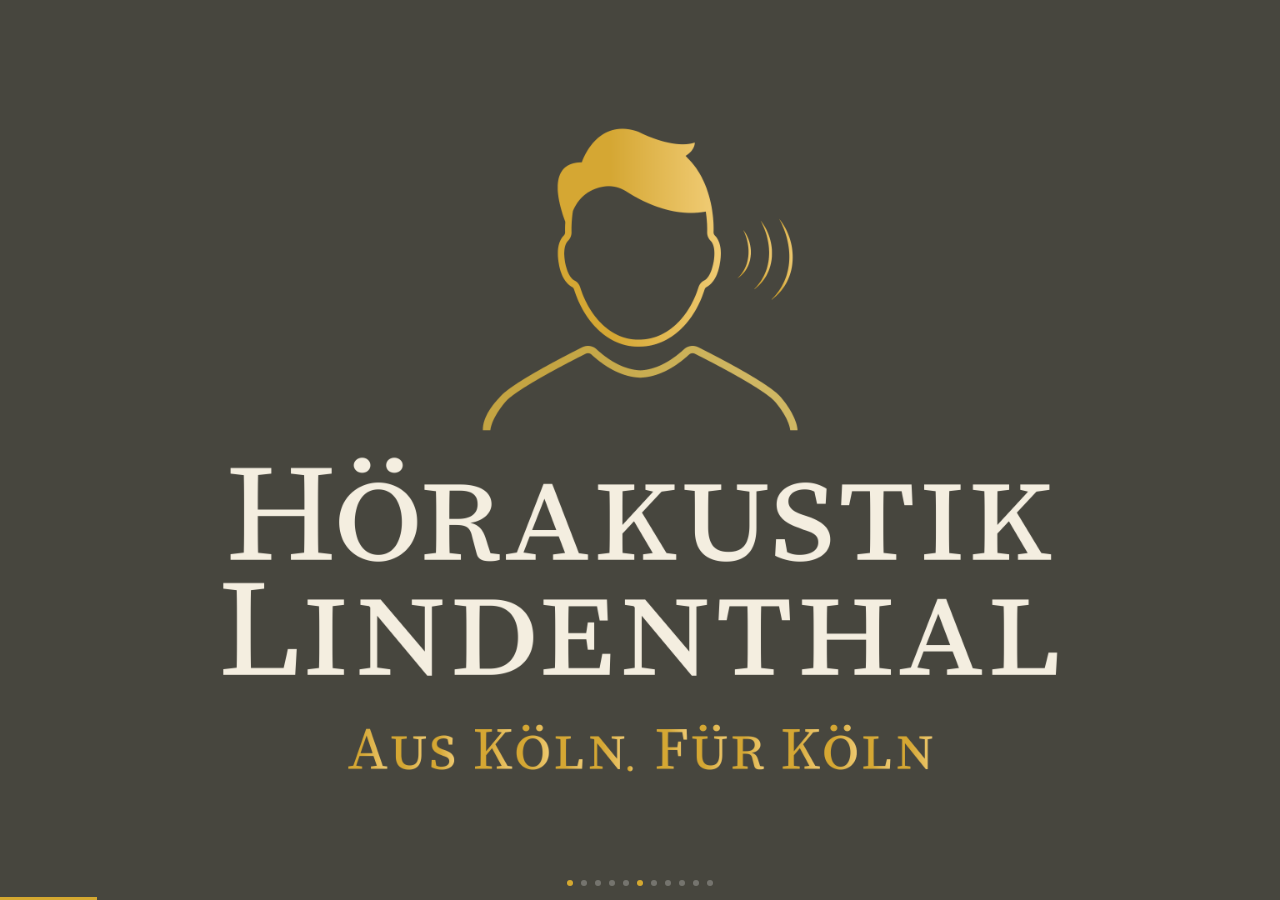
<file: index.html>
<!DOCTYPE html>
<html lang="de"><head>
  <meta charset="UTF-8">
  <meta name="viewport" content="width=device-width, initial-scale=1.0">
  <title>Hörakustik Lindenthal – Schaufenster</title>
  <link href="https://fonts.googleapis.com/css2?family=Cormorant+Garamond:ital,wght@0,300;0,400;0,500;0,600;0,700;1,300;1,400;1,500;1,600&amp;display=swap" rel="stylesheet">
  <style>
    :root {
      --bg:        #3f4335;
      --bg-dark:   #31342a;
      --gold:      #D4A830;
      --gold-2:    #F0CE7A;
      --gold-grad: linear-gradient(135deg, #D4A830 0%, #F0CE7A 55%, #D4A830 100%);
      --cream:     #F0EBE0;
      --text:      #E8E2D6;
      --muted:     #C0B9AE;
    }

    * { margin: 0; padding: 0; box-sizing: border-box; }

    html, body {
      width: 100vw; height: 100vh;
      overflow: hidden;
      background: var(--bg-dark);
      font-family: 'Cormorant Garamond', 'Palatino Linotype', Georgia, serif;
      cursor: none;
    }
    body.editor-open { cursor: default; }

    /* ── SLIDESHOW ── */
    .slideshow { position: relative; width: 100vw; height: 100vh; }

    .slide {
      position: absolute; inset: 0;
      display: flex; flex-direction: column;
      opacity: 0;
      transition: opacity 1.4s ease-in-out;
      pointer-events: none;
    }
    .slide.active { opacity: 1; pointer-events: auto; }

    /* ── PROGRESS ── */
    .progress-bar {
      position: fixed; bottom: 0; left: 0;
      height: 3px; background: var(--gold);
      z-index: 100;
    }
    .dots {
      position: fixed; bottom: 14px; left: 50%;
      transform: translateX(-50%);
      display: flex; gap: 8px; z-index: 100;
    }
    .dot { width: 6px; height: 6px; border-radius: 50%; background: rgba(255,255,255,0.25); transition: background 0.4s; }
    .dot.active { background: var(--gold); }

    /* ════════════════════════════════
       CHROME — Header & Footer
       (auf allen Slides außer S1)
    ════════════════════════════════ */
    .slide-chrome {
      position: absolute; inset: 0;
      display: flex; flex-direction: column;
      pointer-events: none;
    }

    .chrome-top {
      display: flex; align-items: center; justify-content: space-between;
      padding: 28px 56px 0;
      border-bottom: none;
    }

    .chrome-top-logo {
      display: flex; align-items: center;
    }

    .chrome-top-logo img {
      height: 126px; width: auto;
      border-radius: 14px;
    }

    .chrome-top-line {
      flex: 1;
      height: 1px;
      background: linear-gradient(90deg, rgba(212,168,48,0) 0%, rgba(212,168,48,0.4) 40%, rgba(212,168,48,0.4) 60%, rgba(212,168,48,0) 100%);
      margin: 0 40px;
    }

    .chrome-top-tag {
      font-size: 0.85vw;
      font-style: italic;
      color: var(--gold);
      opacity: 0.8;
      letter-spacing: 0.04em;
    }

    .chrome-spacer { flex: 1; }

    .chrome-bottom {
      padding: 0 56px 22px;
      display: flex; align-items: center; justify-content: center;
      gap: 0;
    }

    .chrome-bottom-line {
      height: 1px;
      background: linear-gradient(90deg, rgba(212,168,48,0) 0%, rgba(212,168,48,0.35) 30%, rgba(212,168,48,0.35) 70%, rgba(212,168,48,0) 100%);
      width: 100%;
      margin-bottom: 10px;
    }

    .chrome-footer {
      display: flex; flex-direction: column; align-items: center; gap: 6px;
      padding: 0 56px 22px;
    }

    .chrome-footer-text {
      font-size: 0.9vw;
      color: var(--muted);
      letter-spacing: 0.12em;
      font-style: italic;
    }

    /* ════════════════════════════════
       SLIDE 1 — LOGO FULLSCREEN
    ════════════════════════════════ */
    #s1 {
      background: var(--bg);
      align-items: center; justify-content: center;
    }

    #s1 img.logo-full {
      width: 100%; height: 100%;
      object-fit: cover;
    }

    /* ════════════════════════════════
       SLIDE CONTENT BASE
    ════════════════════════════════ */
    .slide-body {
      flex: 1;
      display: flex; flex-direction: column;
      align-items: center; justify-content: center;
      padding: 0 10vw;
      text-align: center;
      position: relative;
    }

    .slide-body.left {
      align-items: flex-start;
      text-align: left;
      padding: 0 8vw 0 8vw;
    }

    .slide-number {
      font-size: 8vw;
      font-weight: 300;
      font-style: italic;
      color: rgba(212,168,48,0.08);
      position: absolute;
      right: 7vw;
      top: 50%;
      transform: translateY(-60%);
      line-height: 1;
      pointer-events: none;
      user-select: none;
    }

    .gold-rule {
      width: 56px; height: 2px;
      background: var(--gold-grad);
      margin: 0 auto 32px;
    }

    .gold-rule.left { margin: 0 0 32px; }

    .slide-label {
      font-size: 1.2vw;
      letter-spacing: 0.22em;
      text-transform: uppercase;
      color: var(--gold-2);
      margin-bottom: 20px;
      font-weight: 500;
    }

    .slide-headline {
      font-size: 3.8vw;
      font-weight: 600;
      color: var(--cream);
      line-height: 1.18;
      margin-bottom: 32px;
      max-width: 72vw;
    }

    .slide-headline em {
      font-style: italic;
      color: var(--gold-2);
    }

    .slide-body.left .slide-headline { max-width: 60vw; }

    .slide-text {
      font-size: 1.75vw;
      color: var(--text);
      font-weight: 300;
      line-height: 1.8;
      max-width: 68vw;
    }

    .slide-body.left .slide-text { max-width: 58vw; }

    /* ════════════════════════════════
       SLIDE 4 — PAIN POINTS (Liste)
    ════════════════════════════════ */
    .pain-list {
      display: flex; flex-direction: column; gap: 22px;
      margin-top: 4px;
      max-width: 64vw;
    }

    .pain-item {
      display: flex; align-items: flex-start; gap: 20px;
    }

    .pain-icon {
      flex-shrink: 0;
      width: 3px; height: 2.2vw;
      background: var(--gold-grad);
      margin-top: 4px;
      border-radius: 2px;
    }

    .pain-text {
      font-size: 1.65vw;
      color: var(--text);
      font-weight: 300;
      line-height: 1.6;
    }

    .pain-text strong {
      color: var(--cream);
      font-weight: 600;
    }

    /* ════════════════════════════════
       SLIDE 6 — OTOPLASTIKEN
    ════════════════════════════════ */
    #s6 .oto-split {
      display: flex; width: 100%; flex: 1;
      align-items: stretch;
    }

    #s6 .oto-text {
      flex: 1.05;
      display: flex; flex-direction: column;
      justify-content: center;
      padding: 2vh 2vw 4vh 8vw;
      position: relative;
    }

    #s6 .oto-img-wrap {
      flex: 1;
      display: flex; align-items: center; justify-content: center;
      padding: 4vh 5vw 4vh 1vw;
    }

    #s6 .oto-img-wrap img {
      max-height: 74vh;
      max-width: 100%;
      object-fit: contain;
      mix-blend-mode: multiply;
      filter: drop-shadow(0 12px 40px rgba(0,0,0,0.35));
    }

    /* ════════════════════════════════
       SLIDE 5 — LÖSUNG (highlights)
    ════════════════════════════════ */
    .solution-highlights {
      display: flex; gap: 4vw;
      margin-top: 36px;
      max-width: 80vw;
    }

    .highlight-item {
      flex: 1;
      display: flex; flex-direction: column;
      align-items: center; text-align: center;
      gap: 12px;
    }

    .highlight-dot {
      width: 8px; height: 8px; border-radius: 50%;
      background: var(--gold-grad);
    }

    .highlight-text {
      font-size: 1.3vw;
      color: var(--text);
      font-weight: 300;
      line-height: 1.6;
      font-style: italic;
    }

    .highlight-text strong {
      color: var(--cream);
      font-style: normal;
      font-weight: 600;
      display: block;
      font-size: 1.4vw;
      margin-bottom: 4px;
    }

    /* ════════════════════════════════
       EDITOR PANEL
    ════════════════════════════════ */
    #editor {
      display: none;
      position: fixed; inset: 0;
      z-index: 9999;
      background: rgba(0,0,0,0.88);
      backdrop-filter: blur(8px);
      overflow-y: auto;
      padding: 40px;
      font-family: system-ui, -apple-system, sans-serif;
    }
    #editor.open { display: block; }

    #editor-inner {
      max-width: 820px; margin: 0 auto;
      background: #1c1d17;
      border: 1px solid #35372d;
      border-radius: 12px;
      padding: 36px;
    }

    #editor h1 { font-size: 20px; color: var(--cream); font-family: 'Cormorant Garamond', serif; margin-bottom: 4px; }
    .editor-hint { font-size: 12px; color: #777; margin-bottom: 28px; }

    .editor-section { margin-bottom: 24px; border-top: 1px solid #2c2e24; padding-top: 18px; }
    .editor-section h2 { font-size: 11px; font-weight: 700; letter-spacing: .14em; text-transform: uppercase; color: var(--gold); margin-bottom: 12px; }

    .editor-row { display: flex; flex-direction: column; gap: 3px; margin-bottom: 10px; }
    .editor-row label { font-size: 11px; color: #666; }
    .editor-row input, .editor-row textarea {
      background: #252620; border: 1px solid #35372d; border-radius: 6px;
      padding: 7px 10px; color: var(--cream);
      font-family: system-ui, sans-serif; font-size: 13px; width: 100%; outline: none; resize: vertical;
    }
    .editor-row input:focus, .editor-row textarea:focus { border-color: var(--gold); }

    .editor-duration { display: flex; align-items: center; gap: 14px; margin-bottom: 24px; padding-bottom: 18px; border-bottom: 1px solid #2c2e24; }
    .editor-duration label { font-size: 13px; color: var(--cream); }
    .editor-duration input[type=range] { width: 200px; accent-color: var(--gold); }
    .dur-val { font-size: 16px; font-weight: 700; color: var(--gold); min-width: 54px; }

    .editor-actions { display: flex; gap: 10px; margin-top: 24px; flex-wrap: wrap; }
    .btn-save { background: #6B8C5A; color: #fff; border: none; border-radius: 7px; padding: 11px 26px; font-size: 14px; font-weight: 600; cursor: pointer; }
    .btn-save:hover { background: #7da46a; }
    .btn-reset { background: transparent; color: #777; border: 1px solid #35372d; border-radius: 7px; padding: 11px 18px; font-size: 13px; cursor: pointer; }
    .btn-reset:hover { color: #aaa; }
    .btn-export { background: #2a3a24; color: var(--gold); border: 1px solid var(--gold); border-radius: 7px; padding: 11px 20px; font-size: 13px; font-weight: 600; cursor: pointer; }
    .btn-export:hover { background: #354a2c; }
    .btn-close { background: transparent; color: #555; border: 1px solid #2c2e24; border-radius: 7px; padding: 11px 18px; font-size: 13px; cursor: pointer; margin-left: auto; }
    .btn-close:hover { color: #888; }
  </style>
<style id="_goober"> .go1475592160{height:0;}.go1671063245{height:auto;}.go1888806478{display:flex;flex-wrap:wrap;flex-grow:1;}@media (min-width:600px){.go1888806478{flex-grow:initial;min-width:288px;}}.go167266335{background-color:#313131;font-size:0.875rem;line-height:1.43;letter-spacing:0.01071em;color:#fff;align-items:center;padding:6px 16px;border-radius:4px;box-shadow:0px 3px 5px -1px rgba(0,0,0,0.2),0px 6px 10px 0px rgba(0,0,0,0.14),0px 1px 18px 0px rgba(0,0,0,0.12);}.go3162094071{padding-left:20px;}.go3844575157{background-color:#313131;}.go1725278324{background-color:#43a047;}.go3651055292{background-color:#d32f2f;}.go4215275574{background-color:#ff9800;}.go1930647212{background-color:#2196f3;}.go946087465{display:flex;align-items:center;padding:8px 0;}.go703367398{display:flex;align-items:center;margin-left:auto;padding-left:16px;margin-right:-8px;}.go3963613292{width:100%;position:relative;transform:translateX(0);top:0;right:0;bottom:0;left:0;min-width:288px;}.go1141946668{box-sizing:border-box;display:flex;max-height:100%;position:fixed;z-index:1400;height:auto;width:auto;transition:top 300ms ease 0ms,right 300ms ease 0ms,bottom 300ms ease 0ms,left 300ms ease 0ms,max-width 300ms ease 0ms;pointer-events:none;max-width:calc(100% - 40px);}.go1141946668 .notistack-CollapseWrapper{padding:6px 0px;transition:padding 300ms ease 0ms;}@media (max-width:599.95px){.go1141946668{width:100%;max-width:calc(100% - 32px);}}.go3868796639 .notistack-CollapseWrapper{padding:2px 0px;}.go3118922589{top:14px;flex-direction:column;}.go1453831412{bottom:14px;flex-direction:column-reverse;}.go4027089540{left:20px;}@media (min-width:600px){.go4027089540{align-items:flex-start;}}@media (max-width:599.95px){.go4027089540{left:16px;}}.go2989568495{right:20px;}@media (min-width:600px){.go2989568495{align-items:flex-end;}}@media (max-width:599.95px){.go2989568495{right:16px;}}.go4034260886{left:50%;transform:translateX(-50%);}@media (min-width:600px){.go4034260886{align-items:center;}}</style><style id="ar1674a144649style">
				.ar1674a144649hidden{ position:absolute !important; opacity:0 !important; pointer-events:none !important}
			</style></head>
<body class="">

<div class="slideshow" id="slideshow">

  <!-- ════ SLIDE 1: LOGO ════ -->
  <div class="slide active" id="s1">
    <img class="logo-full" src="4k_querformat@2x.png" alt="Hörakustik Lindenthal">
  </div>

  <!-- ════ SLIDE 2: ENTWICKLUNG ════ -->
  <div class="slide" id="s2" style="background: var(--bg);">
    <div class="slide-chrome">
      <div class="chrome-top">
        <div class="chrome-top-logo">
          <img src="logo_header.jpg" alt="Hörakustik Lindenthal">
        </div>
        <div class="chrome-top-line"></div>
        <span class="chrome-top-tag">Aus Köln. Für Köln.</span>
      </div>
      <div class="chrome-spacer"></div>
      <div class="chrome-footer">
        <div class="chrome-bottom-line"></div>
        <span class="chrome-footer-text" id="footer-text">Dürener Str. 192 · 50931 Köln-Lindenthal · 0221 201 999 54 · ha-lindenthal.de</span>
      </div>
    </div>
    <div class="slide-body">
      <span class="slide-number">01</span>
      <span class="slide-label" id="s2-label">Warum sind so viele Menschen trotz Ihrer hochwertigen Hörgeräte Technik trotzdem unzufrieden </span>
      <div class="gold-rule"></div>
      <h2 class="slide-headline" id="s2-h2">Hörgeräte haben sich enorm<br>weiterentwickelt –<br>aber trotzdem sind sie  <em>nur ein Teil Ihrer Hörversorgung</em></h2>
      <p class="slide-text" id="s2-text">Genauso wichtig wie das Gerät selbst ist die Anpassung an Ihre persönliche Klangwelt. Ohne sie bleibt selbst das hochwertigste Hörgerät hinter seinen Möglichkeiten.</p>
    </div>
  </div>

  <!-- ════ SLIDE 3: WISSENSCHAFT ════ -->
  <div class="slide" id="s3" style="background: var(--bg);">
    <div class="slide-chrome">
      <div class="chrome-top">
        <div class="chrome-top-logo">
          <img src="logo_header.jpg" alt="Hörakustik Lindenthal">
        </div>
        <div class="chrome-top-line"></div>
        <span class="chrome-top-tag">Aus Köln. Für Köln.</span>
      </div>
      <div class="chrome-spacer"></div>
      <div class="chrome-footer">
        <div class="chrome-bottom-line"></div>
        <span class="chrome-footer-text">Dürener Str. 192 · 50931 Köln-Lindenthal · 0221 201 999 54 · ha-lindenthal.de</span>
      </div>
    </div>
    <div class="slide-body">
      <span class="slide-number">02</span>
      <span class="slide-label" id="s3-label">Was die Forschung sagt</span>
      <div class="gold-rule"></div>
      <h2 class="slide-headline" id="s3-h2">Standardformeln treffen<br>Ihr individuelles Hörempfinden<br>nur <em>sehr ungenau.</em></h2>
      <p class="slide-text" id="s3-text">Es zeigen sich immer mehr Evidenzen, dass eine  Anpassung nach Hörtest und Normkurven keine optimalen Ergebnisse liefern. Wir ermitteln Ihr persönliches Lautheitsempfinden mit modernen Verfahren – trueLOUDNESS und REvoLoud.</p>
    </div>
  </div>

  <!-- ════ SLIDE 4: PROBLEME ════ -->
  <div class="slide" id="s4" style="background: var(--bg);">
    <div class="slide-chrome">
      <div class="chrome-top">
        <div class="chrome-top-logo">
          <img src="logo_header.jpg" alt="Hörakustik Lindenthal">
        </div>
        <div class="chrome-top-line"></div>
        <span class="chrome-top-tag">Aus Köln. Für Köln.</span>
      </div>
      <div class="chrome-spacer"></div>
      <div class="chrome-footer">
        <div class="chrome-bottom-line"></div>
        <span class="chrome-footer-text">Dürener Str. 192 · 50931 Köln-Lindenthal · 0221 201 999 54 · ha-lindenthal.de</span>
      </div>
    </div>
    <div class="slide-body left">
      <span class="slide-number">03</span>
      <span class="slide-label" id="s4-label">Kennen Sie das?</span>
      <div class="gold-rule left"></div>
      <h2 class="slide-headline" id="s4-h2">Zu laut. Zu leise.<br>Klingend hart – statt bereichernd. Unnatürlich oder hallend ?</h2>
      <div class="pain-list">
        <div class="pain-item">
          <div class="pain-icon"></div>
          <span class="pain-text" id="p1"><strong>Zu laut und unangenehm</strong> – Geräusche klingen verzerrt, überwältigend, ermüdend</span>
        </div>
        <div class="pain-item">
          <div class="pain-icon"></div>
          <span class="pain-text" id="p2"><strong>Zu leise und unwirksam</strong> – Gespräche bleiben anstrengend, das Gerät hilft kaum spürbar</span>
        </div>
        <div class="pain-item">
          <div class="pain-icon"></div>
          <span class="pain-text" id="p3"><strong>Hart und metallisch</strong> – statt natürlich. Das Tragen ist eher lästig als bereichernd</span>
        </div>
      </div>
    </div>
  </div>

  <!-- ════ SLIDE 5: LÖSUNG ════ -->
  <div class="slide" id="s5" style="background: var(--bg);">
    <div class="slide-chrome">
      <div class="chrome-top">
        <div class="chrome-top-logo">
          <img src="logo_header.jpg" alt="Hörakustik Lindenthal">
        </div>
        <div class="chrome-top-line"></div>
        <span class="chrome-top-tag">Aus Köln. Für Köln.</span>
      </div>
      <div class="chrome-spacer"></div>
      <div class="chrome-footer">
        <div class="chrome-bottom-line"></div>
        <span class="chrome-footer-text">Dürener Str. 192 · 50931 Köln-Lindenthal · 0221 201 999 54 · ha-lindenthal.de</span>
      </div>
    </div>
    <div class="slide-body">
      <span class="slide-number">04</span>
      <span class="slide-label" id="s5-label">Unser Ansatz</span>
      <div class="gold-rule"></div>
      <h2 class="slide-headline" id="s5-h2">Wir arbeiten anders.<br><em>Ihre Wahrnehmung steht im Mittelpunkt.</em></h2>
      <p class="slide-text" id="s5-text">Wir informieren und hören zu – bevor wir messen. So wird Ihr Hörgerät kein Kompromiss, sondern ein echter Gewinn an Lebensqualität.</p>
      <div class="solution-highlights">
        <div class="highlight-item">
          <div class="highlight-dot"></div>
          <span class="highlight-text" id="h1"><strong>Natürlicher Klang</strong>von Anfang an</span>
        </div>
        <div class="highlight-item">
          <div class="highlight-dot"></div>
          <span class="highlight-text" id="h2"><strong>Kürzere Gewöhnungszeit</strong>weniger Einstellungstermine</span>
        </div>
        <div class="highlight-item">
          <div class="highlight-dot"></div>
          <span class="highlight-text" id="h3"><strong>Mehr Lebensqualität</strong>messbar und spürbar</span>
        </div>
      </div>
    </div>
  </div>


  <!-- ════ SLIDE 6: OTOPLASTIKEN ════ -->
  <div class="slide" id="s6" style="background: var(--bg);">
    <div class="slide-chrome">
      <div class="chrome-top">
        <div class="chrome-top-logo">
          <img src="logo_header.jpg" alt="Hörakustik Lindenthal">
        </div>
        <div class="chrome-top-line"></div>
        <span class="chrome-top-tag">Aus Köln. Für Köln.</span>
      </div>
      <div class="chrome-spacer"></div>
      <div class="chrome-footer">
        <div class="chrome-bottom-line"></div>
        <span class="chrome-footer-text">Dürener Str. 192 · 50931 Köln-Lindenthal · 0221 201 999 54 · ha-lindenthal.de</span>
      </div>
    </div>
    <div class="oto-split">
      <div class="oto-text">
        <span class="slide-number">05</span>
        <span class="slide-label" id="s6-label">Individuell & Exklusiv</span>
        <div class="gold-rule left"></div>
        <h2 class="slide-headline" id="s6-h2">Außergewöhnliche<br>Otoplastiken –<br><em>für jeden Anspruch.</em></h2>
        <div class="pain-list">
          <div class="pain-item">
            <div class="pain-icon"></div>
            <span class="pain-text" id="ot1"><strong>Unsichtbare Domes</strong> – superkomfortabel, diskret, für jeden Alltag geeignet</span>
          </div>
          <div class="pain-item">
            <div class="pain-icon"></div>
            <span class="pain-text" id="ot2"><strong>Selbstgefertigte Maßotoplastiken</strong> – in allen Varianten, perfekt angepasst</span>
          </div>
          <div class="pain-item">
            <div class="pain-icon"></div>
            <span class="pain-text" id="ot3"><strong>Das Nonplusultra: Titan-Otoplastiken</strong> – klanglich überragend, leicht, langlebig und einzigartig</span>
          </div>
        </div>
      </div>
      <div class="oto-img-wrap">
        <img src="20240912a_Marketing_Foto_SE-TITAN-FASHION-Piercing-weiße-Steine-Packshot-Web.png" alt="Titan-Otoplastiken">
      </div>
    </div>
  </div>

</div>

<div class="dots" id="dots"><div class="dot active"></div><div class="dot"></div><div class="dot"></div><div class="dot"></div><div class="dot"></div></div>
<div class="progress-bar" id="progressBar" style="width: 22.2206vw;"></div>

<!-- ════════════════════════════════
     EDITOR
════════════════════════════════ -->
<div id="editor" class="">
  <div id="editor-inner">
    <h1>Texte bearbeiten</h1>
    <p class="editor-hint">Taste <strong>E</strong> oder Doppelklick zum Öffnen/Schließen · Speichern bleibt dauerhaft erhalten</p>

    <div class="editor-duration">
      <label>Anzeigedauer pro Slide:</label>
      <input type="range" id="dur-range" min="10" max="45" step="1" value="18">
      <span class="dur-val" id="dur-display">18 Sek.</span>
    </div>

    <div class="editor-section">
      <h2>Fußzeile (alle Slides)</h2>
      <div class="editor-row">
        <label>Kontaktzeile</label>
        <input type="text" id="e-footer" value="Dürener Str. 192 · 50931 Köln-Lindenthal · 0221 201 999 54 · ha-lindenthal.de">
      </div>
    </div>

    <div class="editor-section">
      <h2>Slide 2 — Entwicklung</h2>
      <div class="editor-row"><label>Label</label><input type="text" id="e-s2-label" value="Warum bleiben so viele unzufrieden?"></div>
      <div class="editor-row"><label>Überschrift (HTML: &lt;br&gt; für Zeilenumbruch, &lt;em&gt; für kursiv/gold)</label><textarea id="e-s2-h2" rows="3">Hörgeräte haben sich enorm&lt;br&gt;weiterentwickelt –&lt;br&gt;und sind trotzdem nur &lt;em&gt;die halbe Miete.&lt;/em&gt;</textarea></div>
      <div class="editor-row"><label>Text</label><textarea id="e-s2-text" rows="3">Genauso wichtig wie das Gerät selbst ist die Anpassung an Ihre persönliche Klangwelt. Ohne sie bleibt selbst das hochwertigste Hörgerät hinter seinen Möglichkeiten.</textarea></div>
    </div>

    <div class="editor-section">
      <h2>Slide 3 — Wissenschaft</h2>
      <div class="editor-row"><label>Label</label><input type="text" id="e-s3-label" value="Was die Forschung sagt"></div>
      <div class="editor-row"><label>Überschrift</label><textarea id="e-s3-h2" rows="3">Standardformeln treffen&lt;br&gt;Ihr individuelles Hörempfinden&lt;br&gt;nur &lt;em&gt;sehr ungenau.&lt;/em&gt;</textarea></div>
      <div class="editor-row"><label>Text</label><textarea id="e-s3-text" rows="3">Die Belege häufen sich: Eine Anpassung nach Hörtest und Normkurven reicht nicht. Wir ermitteln Ihr persönliches Lautheitsempfinden mit modernen Verfahren – trueLOUDNESS und REvoLoud.</textarea></div>
    </div>

    <div class="editor-section">
      <h2>Slide 4 — Beschwerden</h2>
      <div class="editor-row"><label>Label</label><input type="text" id="e-s4-label" value="Kennen Sie das?"></div>
      <div class="editor-row"><label>Überschrift</label><textarea id="e-s4-h2" rows="2">Zu laut. Zu leise.&lt;br&gt;Klingend hart – statt bereichernd.</textarea></div>
      <div class="editor-row"><label>Punkt 1</label><input type="text" id="e-p1" value="&lt;strong&gt;Zu laut und unangenehm&lt;/strong&gt; – Geräusche klingen verzerrt, überwältigend, ermüdend"></div>
      <div class="editor-row"><label>Punkt 2</label><input type="text" id="e-p2" value="&lt;strong&gt;Zu leise und unwirksam&lt;/strong&gt; – Gespräche bleiben anstrengend, das Gerät hilft kaum spürbar"></div>
      <div class="editor-row"><label>Punkt 3</label><input type="text" id="e-p3" value="&lt;strong&gt;Hart und metallisch&lt;/strong&gt; – statt natürlich. Das Tragen ist eher lästig als bereichernd"></div>
    </div>

    <div class="editor-section">
      <h2>Slide 5 — Unser Ansatz</h2>
      <div class="editor-row"><label>Label</label><input type="text" id="e-s5-label" value="Unser Ansatz"></div>
      <div class="editor-row"><label>Überschrift</label><textarea id="e-s5-h2" rows="2">Wir arbeiten anders.&lt;br&gt;&lt;em&gt;Ihre Wahrnehmung steht im Mittelpunkt.&lt;/em&gt;</textarea></div>
      <div class="editor-row"><label>Text</label><textarea id="e-s5-text" rows="3">Wir informieren und hören zu – bevor wir messen. So wird Ihr Hörgerät kein Kompromiss, sondern ein echter Gewinn an Lebensqualität.</textarea></div>
      <div class="editor-row"><label>Highlight 1</label><input type="text" id="e-h1" value="&lt;strong&gt;Natürlicher Klang&lt;/strong&gt;von Anfang an"></div>
      <div class="editor-row"><label>Highlight 2</label><input type="text" id="e-h2" value="&lt;strong&gt;Kürzere Gewöhnungszeit&lt;/strong&gt;weniger Rücktermine"></div>
      <div class="editor-row"><label>Highlight 3</label><input type="text" id="e-h3" value="&lt;strong&gt;Mehr Lebensqualität&lt;/strong&gt;messbar und spürbar"></div>
    </div>

    <div class="editor-section">
      <h2>Slide 6 — Otoplastiken</h2>
      <div class="editor-row"><label>Label</label><input type="text" id="e-s6-label" value="Individuell &amp; Exklusiv"></div>
      <div class="editor-row"><label>Überschrift</label><textarea id="e-s6-h2" rows="3">Außergewöhnliche&lt;br&gt;Otoplastiken –&lt;br&gt;&lt;em&gt;für jeden Anspruch.&lt;/em&gt;</textarea></div>
      <div class="editor-row"><label>Punkt 1</label><input type="text" id="e-ot1" value="&lt;strong&gt;Unsichtbare Domes&lt;/strong&gt; – superkomfortabel, diskret, für jeden Alltag geeignet"></div>
      <div class="editor-row"><label>Punkt 2</label><input type="text" id="e-ot2" value="&lt;strong&gt;Selbstgefertigte Maßotoplastiken&lt;/strong&gt; – in allen Varianten, perfekt angepasst"></div>
      <div class="editor-row"><label>Punkt 3</label><input type="text" id="e-ot3" value="&lt;strong&gt;Das Nonplusultra: Titan-Otoplastiken&lt;/strong&gt; – klanglich überragend, leicht, langlebig und einzigartig"></div>
    </div>

    <div class="editor-actions">
      <button class="btn-save" onclick="saveAll()">Speichern &amp; Schließen</button>
      <button class="btn-export" onclick="exportToFile()">↓ Als index.html herunterladen</button>
      <button class="btn-reset" onclick="resetAll()">Auf Standard zurücksetzen</button>
      <button class="btn-close" onclick="closeEditor()">Schließen ohne Speichern</button>
    </div>
  </div>
</div>

<script>
  const STORAGE_KEY  = 'pos_pitch_v2';
  const DEFAULT_DUR  = 18000;

  const FIELDS = [
    ['footer-text', 'e-footer',    false, true],  // [elId, inputId, isHtml, allInstances]
    ['s2-label',    'e-s2-label',  false, false],
    ['s2-h2',       'e-s2-h2',    true,  false],
    ['s2-text',     'e-s2-text',  false, false],
    ['s3-label',    'e-s3-label',  false, false],
    ['s3-h2',       'e-s3-h2',    true,  false],
    ['s3-text',     'e-s3-text',  false, false],
    ['s4-label',    'e-s4-label',  false, false],
    ['s4-h2',       'e-s4-h2',    true,  false],
    ['p1',          'e-p1',       true,  false],
    ['p2',          'e-p2',       true,  false],
    ['p3',          'e-p3',       true,  false],
    ['s5-label',    'e-s5-label',  false, false],
    ['s5-h2',       'e-s5-h2',    true,  false],
    ['s5-text',     'e-s5-text',  false, false],
    ['h1',          'e-h1',       true,  false],
    ['h2',          'e-h2',       true,  false],
    ['h3',          'e-h3',       true,  false],
    ['s6-label',    'e-s6-label', false, false],
    ['s6-h2',       'e-s6-h2',   true,  false],
    ['ot1',         'e-ot1',      true,  false],
    ['ot2',         'e-ot2',      true,  false],
    ['ot3',         'e-ot3',      true,  false],
  ];

  // ── SLIDESHOW ──
  let SLIDE_DURATION = DEFAULT_DUR;
  const slides   = Array.from(document.querySelectorAll('.slide'));
  const dotsEl   = document.getElementById('dots');
  const bar      = document.getElementById('progressBar');
  let current    = 0;
  let startTime  = null;
  let paused     = false;
  let pauseAcc   = 0;

  slides.forEach((_, i) => {
    const d = document.createElement('div');
    d.className = 'dot' + (i === 0 ? ' active' : '');
    dotsEl.appendChild(d);
  });
  const dots = Array.from(document.querySelectorAll('.dot'));

  function goTo(next) {
    slides[current].classList.remove('active');
    dots[current].classList.remove('active');
    current = next % slides.length;
    slides[current].classList.add('active');
    dots[current].classList.add('active');
    startTime = performance.now();
    pauseAcc  = 0;
  }

  function tick(ts) {
    if (paused) { requestAnimationFrame(tick); return; }
    if (!startTime) startTime = ts;
    const elapsed  = (ts - startTime) + pauseAcc;
    const progress = Math.min(elapsed / SLIDE_DURATION, 1);
    bar.style.width = (progress * 100) + 'vw';
    if (elapsed >= SLIDE_DURATION) goTo(current + 1);
    requestAnimationFrame(tick);
  }
  requestAnimationFrame(tick);

  // ── APPLY ──
  function applyField(elId, value, isHtml, allInstances) {
    if (allInstances) {
      document.querySelectorAll('.' + elId.replace(/-/g, '-') + ', #' + elId).forEach(el => {
        isHtml ? (el.innerHTML = value) : (el.textContent = value);
      });
      // footer-text: multiple .chrome-footer-text elements
      if (elId === 'footer-text') {
        document.querySelectorAll('.chrome-footer-text').forEach(el => {
          el.textContent = value;
        });
        return;
      }
    }
    const el = document.getElementById(elId);
    if (!el) return;
    isHtml ? (el.innerHTML = value) : (el.textContent = value);
  }

  // ── STORAGE ──
  function loadSaved() {
    try {
      const raw = localStorage.getItem(STORAGE_KEY);
      if (!raw) return;
      const data = JSON.parse(raw);
      if (data._duration) {
        SLIDE_DURATION = data._duration;
        const r = document.getElementById('dur-range');
        r.value = data._duration / 1000;
        updateDurDisplay();
      }
      FIELDS.forEach(([elId, , isHtml, allInstances]) => {
        if (data[elId] !== undefined) applyField(elId, data[elId], isHtml, allInstances);
      });
    } catch(e) {}
  }

  // ── EDITOR ──
  const editorEl = document.getElementById('editor');

  function openEditor() {
    FIELDS.forEach(([elId, inputId, isHtml]) => {
      const el    = document.getElementById(elId) || document.querySelector('.chrome-footer-text');
      const input = document.getElementById(inputId);
      if (!el || !input) return;
      input.value = isHtml ? el.innerHTML : el.textContent;
    });
    document.getElementById('dur-range').value = SLIDE_DURATION / 1000;
    updateDurDisplay();
    editorEl.classList.add('open');
    document.body.classList.add('editor-open');
    paused    = true;
    pauseAcc += startTime ? (performance.now() - startTime) : 0;
    startTime = null;
  }

  function closeEditor() {
    editorEl.classList.remove('open');
    document.body.classList.remove('editor-open');
    paused    = false;
    startTime = performance.now();
  }

  function saveAll() {
    const data = { _duration: SLIDE_DURATION };
    FIELDS.forEach(([elId, inputId, isHtml, allInstances]) => {
      const input = document.getElementById(inputId);
      if (!input) return;
      data[elId] = input.value;
      applyField(elId, input.value, isHtml, allInstances);
    });
    localStorage.setItem(STORAGE_KEY, JSON.stringify(data));
    closeEditor();
  }

  function exportToFile() {
    // Aktuelle Editorwerte in DOM schreiben
    FIELDS.forEach(([elId, inputId, isHtml, allInstances]) => {
      const input = document.getElementById(inputId);
      if (!input) return;
      applyField(elId, input.value, isHtml, allInstances);
    });

    // Editor kurz ausblenden damit er nicht im Export landet
    editorEl.classList.remove('open');
    document.body.classList.remove('editor-open');

    let html = '<!DOCTYPE html>\n' + document.documentElement.outerHTML;

    // DEFAULT_DUR im Script auf aktuelle Dauer setzen
    html = html.replace(
      /const DEFAULT_DUR\s*=\s*\d+;/,
      'const DEFAULT_DUR  = ' + SLIDE_DURATION + ';'
    );

    // Editor wieder öffnen
    editorEl.classList.add('open');
    document.body.classList.add('editor-open');

    const blob = new Blob([html], { type: 'text/html;charset=utf-8' });
    const url  = URL.createObjectURL(blob);
    const a    = document.createElement('a');
    a.href     = url;
    a.download = 'index.html';
    document.body.appendChild(a);
    a.click();
    document.body.removeChild(a);
    URL.revokeObjectURL(url);
  }

  function resetAll() {
    if (!confirm('Alle Texte auf Standard zurücksetzen?')) return;
    localStorage.removeItem(STORAGE_KEY);
    location.reload();
  }

  function updateDurDisplay() {
    const v = parseInt(document.getElementById('dur-range').value);
    document.getElementById('dur-display').textContent = v + ' Sek.';
    SLIDE_DURATION = v * 1000;
  }
  document.getElementById('dur-range').addEventListener('input', updateDurDisplay);

  document.addEventListener('keydown', e => {
    const inInput = e.target.tagName === 'INPUT' || e.target.tagName === 'TEXTAREA';
    if (!inInput && (e.key === 'e' || e.key === 'E')) editorEl.classList.contains('open') ? closeEditor() : openEditor();
    if (e.key === 'Escape') closeEditor();
  });
  document.getElementById('slideshow').addEventListener('dblclick', () => {
    if (!editorEl.classList.contains('open')) openEditor();
  });

  loadSaved();
</script>



<div id="recsnap_cp_host"></div><div id="recorder_widget_host"></div></body></html>
</file>
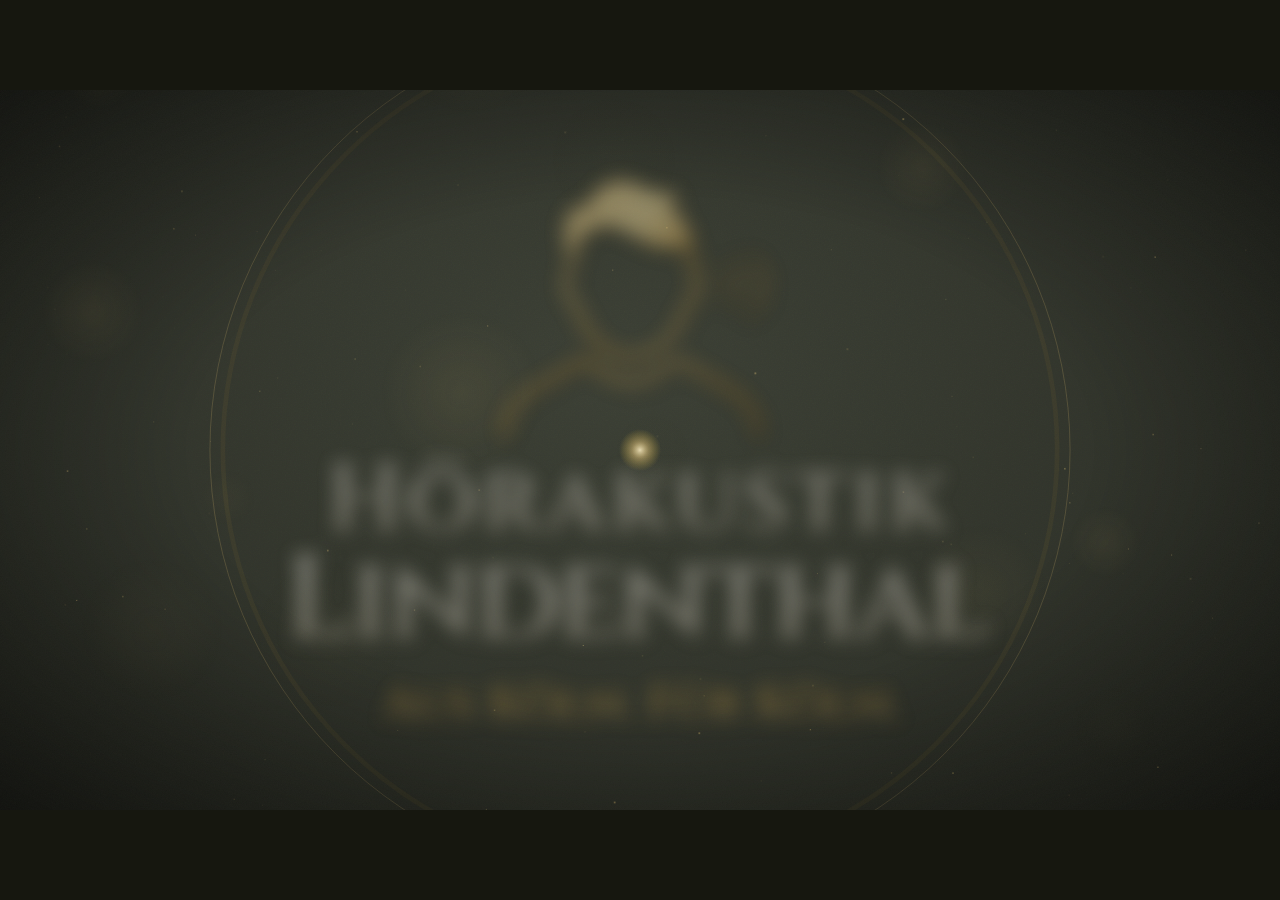
<file: film/index.html>
<!DOCTYPE html>
<html lang="de">
<head>
<meta charset="UTF-8">
<meta name="viewport" content="width=device-width, initial-scale=1.0">
<title>Schaufenster-Film</title>
<link rel="preload" href="assets/fonts/SourceSerif4.ttf" as="font" type="font/ttf" crossorigin>
<link rel="preload" href="assets/fonts/SourceSerif4-Italic.ttf" as="font" type="font/ttf" crossorigin>
<link rel="stylesheet" href="film.css">
</head>
<body>
<!--
  Schaufenster-Film Hörakustik Lindenthal
  Tasten: Leertaste = Pause · ← / → = Szene zurück/vor · 1–5 = Kapitel · 0 = Anfang · F = Vollbild · H = Hilfe
  URL-Parameter: ?t=120 (Startzeit in s) · ?render (Einzelbild-Modus für MP4-Export)
-->
<div id="stage">
  <canvas id="fx"></canvas>

  <!-- ═══════════════ INTRO: Logo ═══════════════ -->
  <section class="scene" data-id="intro" data-dur="15" data-out="blur" data-sweep="11.6">
    <div class="logo-wrap" id="introLogo"><img class="logo-big" src="assets/logo/HAL_Logo_3D_transparent.png" alt="Hörakustik Lindenthal – Aus Köln. Für Köln."></div>
    <div class="vline" style="left:985px;top:330px;height:420px" data-a="growy" data-t="7.0" data-d="1.4"></div>
    <div class="intro-text">
      <div class="h1" style="font-size:86px">
        <span class="ln"><i data-a="rise" data-t="7.5">Ihr Spezialist für</i></span>
        <span class="ln"><i data-a="rise" data-t="7.7"><em class="g">natürliche</em> und</i></span>
        <span class="ln"><i data-a="rise" data-t="7.9"><em class="g">audiophile</em></i></span>
        <span class="ln"><i data-a="rise" data-t="8.1">Anpassungen.</i></span>
      </div>
    </div>
  </section>

  <!-- ═══════════════ STING → KI ═══════════════ -->
  <section class="scene" data-id="st1" data-hook="sting" data-dur="4.5" data-out="zoom" data-flash="0" data-sweep="2.4">
    <img class="sting-logo" data-a="blur" data-t="0.2" data-d="1.4" src="assets/logo/HAL_Logo_3D_transparent.png" alt="">
  </section>

  <!-- ═══════════════ KAPITEL 1: Siegeszug der KI ═══════════════ -->
  <section class="scene" data-id="k1" data-dur="14" data-chapter="1" data-bg="net" data-out="fade">
    <div class="k1-head">
      <span class="lbl" data-a="track" data-t="6.3" data-ls="0.25">EUHA 2026 · Die Neuheiten</span>
      <div class="h2" style="margin-top:18px;font-size:84px"><span class="ln"><i data-a="rise" data-t="6.6">Der Siegeszug der</i></span></div>
    </div>
    <div class="k1-euha" data-a="track" data-t="4.3" data-d="1.4" data-ls="0.55" data-o="5.7" data-oa="blur" data-od="0.5">Hörgeräte <em>—</em> Highlights</div>
    <div class="k1-sub" style="top:850px">
      <div class="sub"><span class="ln"><i data-a="rise" data-t="9.0">Die neuesten Hörgeräte der diesjährigen EUHA – <em class="g">schon jetzt hier verfügbar.</em></i></span></div>
    </div>
  </section>

  <section class="scene" data-id="k2" data-hook="dev" data-dur="9.5" data-chapter="1" data-bg="net viz" data-out="left" data-flash="0">
    <div class="dev-ghost" data-ghost>OTICON&nbsp;&nbsp;OTICON&nbsp;&nbsp;OTICON</div>
    <div class="dev-grid">
      <div class="dev-visual">
        <div class="halo" data-a="zoom" data-t="0.05" data-d="1.2"><div class="halo-ring" data-spin></div><div class="halo-ring2"></div></div>
        <div class="dev-shadow" data-a="fade" data-t="0.8"></div>
        <div class="dev-float" data-float style="perspective:1400px"><img class="dev-img" data-a="dev3d" data-t="0.1" data-d="1.4" src="assets/img/oticon-reveal.webp" alt="Oticon Reveal"></div>
      </div>
      <div class="dev-meta">
        <span class="lbl" data-a="left" data-t="0.3">01 — EUHA 2026 Highlight</span>
        <span class="dev-brand" data-a="up" data-t="0.4">Oticon</span>
        <h2 class="dev-model"><span class="ln"><i data-a="rise" data-t="0.5">Reveal</i></span><span class="ln"><i data-a="rise" data-t="0.62"><em class="g">Dual AI</em></i></span></h2>
        <p class="dev-tag" data-a="wipe" data-t="1.0">Zwei KI-Systeme. Gleichzeitig.</p>
        <ul class="facts">
          <li data-a="up" data-t="2.0">Speech AI und Context AI arbeiten unabhängig und durchgehend</li>
          <li data-a="up" data-t="2.5">Bis zu 25 dB mehr verfügbare Verstärkung als führende Wettbewerbsgeräte</li>
          <li data-a="up" data-t="3.0">Entwickelt und produziert in Dänemark</li>
        </ul>
      </div>
    </div>
    <p class="fine" data-a="fade" data-t="2.4">Herstellerangaben, jeweils höchste Ausstattungsstufe</p>
  </section>

  <section class="scene" data-id="k3" data-hook="dev" data-dur="9.5" data-chapter="1" data-bg="net viz" data-out="left" data-flash="0">
    <div class="dev-ghost" data-ghost>PHONAK&nbsp;&nbsp;PHONAK&nbsp;&nbsp;PHONAK</div>
    <div class="dev-grid">
      <div class="dev-visual">
        <div class="halo" data-a="zoom" data-t="0.05" data-d="1.2"><div class="halo-ring" data-spin></div><div class="halo-ring2"></div></div>
        <div class="dev-shadow" data-a="fade" data-t="0.8"></div>
        <div class="dev-float" data-float style="perspective:1400px"><img class="dev-img" data-a="dev3d" data-t="0.1" data-d="1.4" src="assets/img/phonak-eon.webp" alt="Phonak Audéo EON Sphere"></div>
      </div>
      <div class="dev-meta">
        <span class="lbl" data-a="left" data-t="0.3">02 — EUHA 2026 Highlight</span>
        <span class="dev-brand" data-a="up" data-t="0.4">Phonak</span>
        <h2 class="dev-model"><span class="ln"><i data-a="rise" data-t="0.5">Audéo EON</i></span><span class="ln"><i data-a="rise" data-t="0.62"><em class="g">Sphere</em></i></span></h2>
        <p class="dev-tag" data-a="wipe" data-t="1.0">Kleiner. Leichter. Ausdauernder.</p>
        <ul class="facts">
          <li data-a="up" data-t="2.0">HYPERSONIC-Chip mit Spheric Speech Clarity 3.0</li>
          <li data-a="up" data-t="2.5">Rund 25 % kleiner und 20 % leichter als die Vorgängergeneration</li>
          <li data-a="up" data-t="3.0">Bis zu 38 Stunden Akkulaufzeit pro Ladung</li>
        </ul>
      </div>
    </div>
    <p class="fine" data-a="fade" data-t="2.4">Herstellerangaben, jeweils höchste Ausstattungsstufe</p>
  </section>

  <section class="scene" data-id="k4" data-hook="dev" data-dur="9.5" data-chapter="1" data-bg="net viz" data-out="blur" data-flash="0">
    <div class="dev-ghost" data-ghost>SIGNIA&nbsp;&nbsp;SIGNIA&nbsp;&nbsp;SIGNIA</div>
    <div class="dev-grid">
      <div class="dev-visual">
        <div class="halo" data-a="zoom" data-t="0.05" data-d="1.2"><div class="halo-ring" data-spin></div><div class="halo-ring2"></div></div>
        <div class="dev-shadow" data-a="fade" data-t="0.8"></div>
        <div class="dev-float" data-float style="perspective:1400px"><img class="dev-img" data-a="dev3d" data-t="0.1" data-d="1.4" src="assets/img/signia-max.webp" alt="Signia Pure Charge&amp;Go MaX" style="max-height:520px"></div>
      </div>
      <div class="dev-meta">
        <span class="lbl" data-a="left" data-t="0.3">03 — EUHA 2026 Highlight</span>
        <span class="dev-brand" data-a="up" data-t="0.4">Signia</span>
        <h2 class="dev-model"><span class="ln"><i data-a="rise" data-t="0.5">Pure Charge&amp;Go</i></span><span class="ln"><i data-a="rise" data-t="0.62"><em class="g">MaX</em></i></span></h2>
        <p class="dev-tag" data-a="wipe" data-t="1.0">Vier KI-Netzwerke. Eine Klangszene.</p>
        <ul class="facts">
          <li data-a="up" data-t="2.0">Folgt mehreren Gesprächspartnern gleichzeitig</li>
          <li data-a="up" data-t="2.5">Own Voice Processing – natürliche eigene Stimme</li>
          <li data-a="up" data-t="3.0">Bis zu 30 Stunden Akkulaufzeit ohne Streaming</li>
        </ul>
      </div>
    </div>
    <p class="fine" data-a="fade" data-t="2.4">Herstellerangaben, jeweils höchste Ausstattungsstufe</p>
  </section>

  <section class="scene" data-id="k5" data-dur="9" data-chapter="1" data-bg="net rings" data-out="blur" data-sweep="7.0">
    <div class="center" style="padding-bottom:30px">
      <div class="trio">
        <figure data-a="up" data-t="0.2" data-d="1.2"><img src="assets/img/oticon-reveal.webp" alt=""><figcaption>Oticon Reveal</figcaption></figure>
        <figure data-a="up" data-t="0.35" data-d="1.2"><img src="assets/img/phonak-eon.webp" alt=""><figcaption>Phonak EON Sphere</figcaption></figure>
        <figure data-a="up" data-t="0.5" data-d="1.2"><img src="assets/img/signia-max.webp" alt="" style="height:260px"><figcaption>Signia MaX</figcaption></figure>
      </div>
      <div class="h2"><span class="ln"><i data-a="rise" data-t="1.2">Schon jetzt probetragen.</i></span><span class="ln"><i data-a="rise" data-t="1.35"><em class="g">In Köln-Lindenthal.</em></i></span></div>
      <div class="brands" data-a="track" data-t="2.8" data-ls="0.3">Herstellerunabhängig <b>·</b> Oticon <b>·</b> Phonak <b>·</b> Signia <b>·</b> Starkey <b>·</b> Widex</div>
    </div>
  </section>

  <!-- ═══════════════ STING → Philosophie ═══════════════ -->
  <section class="scene" data-id="st2" data-hook="sting" data-dur="6.5" data-out="blur" data-flash="0" data-sweep="2.0">
    <img class="sting-logo" data-a="blur" data-t="0.2" data-d="1.4" data-o="2.9" data-oa="shrink" data-od="0.6" src="assets/logo/HAL_Logo_3D_transparent.png" alt="">
    <div class="chap">
      <div class="chap-num" data-a="track" data-t="3.2" data-ls="0.02">02</div>
      <span class="lbl" data-a="fade" data-t="3.5">Unsere Philosophie</span>
      <div class="h1"><span class="ln"><i data-a="rise" data-t="3.7">Wir hören <em class="g">zuerst zu.</em></i></span></div>
    </div>
  </section>

  <!-- ═══════════════ KAPITEL 2: Philosophie ═══════════════ -->
  <section class="scene" data-id="p1" data-dur="10" data-chapter="2" data-bg="rings">
    <div class="pad" style="display:flex;flex-direction:column;justify-content:center">
      <span class="lbl" data-a="left" data-t="0.3">Was viele nicht wissen</span>
      <span class="rule" data-a="grow" data-t="0.5" style="margin:30px 0 40px"></span>
      <div class="h1">
        <span class="ln"><i data-a="rise" data-t="0.6">Hörgeräte haben sich enorm</i></span>
        <span class="ln"><i data-a="rise" data-t="0.75">weiterentwickelt – und sind doch</i></span>
        <span class="ln"><i data-a="rise" data-t="0.9"><em class="g">nur ein Teil</em> Ihrer Hörversorgung.</i></span>
      </div>
      <p class="sub" style="margin-top:46px;max-width:1350px" data-a="up" data-t="2.6">Genauso wichtig wie das Gerät selbst ist die Anpassung an Ihre persönliche Klangwelt. Ohne sie bleibt auch ein sehr gutes Hörgerät hinter seinen Möglichkeiten.</p>
    </div>
  </section>

  <section class="scene" data-id="p2" data-dur="12" data-chapter="2">
    <div class="abs" style="left:150px;right:150px;top:165px">
      <span class="lbl" data-a="left" data-t="0.2">Ein Gedankenexperiment</span>
      <div class="h2" style="margin-top:22px">
        <span class="ln"><i data-a="rise" data-t="0.4">Stellen Sie sich vor, jeder Mensch</i></span>
        <span class="ln"><i data-a="rise" data-t="0.55">bekäme Schuhe <em class="g">in derselben Größe.</em></i></span>
      </div>
    </div>
    <div id="sizes"></div>
    <div class="p-uni" data-a="track" data-t="4.7" data-d="1.3" data-ls="0.12"><span class="g" style="font-style:normal">Einheitsgröße</span></div>
    <div class="abs" style="left:150px;right:150px;top:760px;text-align:center">
      <div class="h3">
        <span class="ln"><i data-a="rise" data-t="6.6">Genau so werden die meisten Hörgeräte eingestellt:</i></span>
        <span class="ln"><i data-a="rise" data-t="6.8">nach <em class="g">statistischen Standardformeln.</em></i></span>
      </div>
    </div>
  </section>

  <section class="scene" data-id="p3" data-dur="11" data-chapter="2">
    <div class="abs" style="left:150px;top:165px;width:860px">
      <span class="lbl" data-a="left" data-t="0.2">Kennen Sie das?</span>
      <div class="h2" style="margin-top:22px"><span class="ln"><i data-a="rise" data-t="0.4">Wenn die Einstellung</i></span><span class="ln"><i data-a="rise" data-t="0.52"><em class="g">nicht passt:</em></i></span></div>
      <div class="p-list">
        <div class="p-item" data-a="left" data-t="1.2"><i></i><div><div class="h3">Zu laut.</div><span class="txt">Geräusche klingen verzerrt und ermüdend.</span></div></div>
        <div class="p-item" data-a="left" data-t="2.8"><i></i><div><div class="h3">Zu leise.</div><span class="txt">Gespräche bleiben anstrengend.</span></div></div>
        <div class="p-item" data-a="left" data-t="4.4"><i></i><div><div class="h3">Hart und metallisch.</div><span class="txt">Statt natürlich und warm.</span></div></div>
        <div class="p-item" data-a="left" data-t="6.0"><i></i><div><div class="h3">Hallend und fremd.</div><span class="txt">Das Tragen wird zur Last.</span></div></div>
      </div>
    </div>
    <div class="abs" style="left:1060px;width:710px;top:730px">
      <div class="h3" style="font-size:46px"><span class="ln"><i data-a="rise" data-t="7.6">Nicht das Gerät ist schlecht –</i></span><span class="ln"><i data-a="rise" data-t="7.75"><em class="g">die Einstellung passt nicht zu Ihnen.</em></i></span></div>
    </div>
  </section>

  <section class="scene" data-id="p4" data-dur="11" data-chapter="2" data-bg="rings">
    <div class="pad" style="display:flex;flex-direction:column;justify-content:center">
      <span class="lbl" data-a="left" data-t="0.3">Unser Ansatz</span>
      <div class="h1" style="margin-top:26px;font-size:88px">
        <span class="ln"><i data-a="rise" data-t="0.5">Wir arbeiten anders.</i></span>
        <span class="ln"><i data-a="rise" data-t="0.65"><em class="g">Ihre Wahrnehmung</em> steht im Mittelpunkt.</i></span>
      </div>
      <p class="sub" style="margin-top:30px" data-a="up" data-t="1.8">Wir informieren und hören zu – bevor wir messen.</p>
      <div class="cols">
        <div class="col" data-a="up" data-t="3.0"><span class="n">01</span><div class="h3">Natürlicher Klang</div><p class="txt">von Anfang an</p></div>
        <div class="col" data-a="up" data-t="3.4"><span class="n">02</span><div class="h3">Kürzere Gewöhnung</div><p class="txt">weniger Einstellungstermine</p></div>
        <div class="col" data-a="up" data-t="3.8"><span class="n">03</span><div class="h3">Mehr Lebensqualität</div><p class="txt">im Alltag spürbar</p></div>
      </div>
    </div>
  </section>

  <section class="scene" data-id="p5" data-dur="9" data-chapter="2">
    <div class="abs" style="left:150px;right:150px;top:180px;text-align:center">
      <span class="lbl" data-a="track" data-t="0.2" data-ls="0.25">Inhabergeführt · herstellerunabhängig</span>
      <div class="h2" style="margin-top:24px"><span class="ln"><i data-a="rise" data-t="0.5">Wir wählen das Gerät,</i></span><span class="ln"><i data-a="rise" data-t="0.65">das zu <em class="g">Ihrem Hören</em> passt.</i></span></div>
    </div>
    <div class="marquee" id="marquee" data-a="fade" data-t="1.2" data-d="1.2"><span>Oticon <b>·</b></span><span>Phonak <b>·</b></span><span>Signia <b>·</b></span><span>Starkey <b>·</b></span><span>Widex <b>·</b></span><span>Oticon <b>·</b></span><span>Phonak <b>·</b></span><span>Signia <b>·</b></span><span>Starkey <b>·</b></span><span>Widex <b>·</b></span></div>
    <div class="abs" style="left:150px;right:150px;top:800px;text-align:center">
      <p class="sub" data-a="up" data-t="2.6">Kein Filialist, keine Herstellerbindung – ein Fachgeschäft aus Köln.</p>
    </div>
  </section>

  <!-- ═══════════════ STING → Audiophil ═══════════════ -->
  <section class="scene" data-id="st3" data-hook="sting" data-dur="6.5" data-out="blur" data-flash="0" data-sweep="2.0">
    <img class="sting-logo" data-a="blur" data-t="0.2" data-d="1.4" data-o="2.9" data-oa="shrink" data-od="0.6" src="assets/logo/HAL_Logo_3D_transparent.png" alt="">
    <div class="chap">
      <div class="chap-num" data-a="track" data-t="3.2" data-ls="0.02">03</div>
      <span class="lbl" data-a="fade" data-t="3.5">Audiophile Anpassung</span>
      <div class="h1"><span class="ln"><i data-a="rise" data-t="3.7">Hören ist mehr <em class="g">als Sprache.</em></i></span></div>
    </div>
  </section>

  <!-- ═══════════════ KAPITEL 3: Audiophil ═══════════════ -->
  <section class="scene" data-id="a1" data-dur="9" data-chapter="3" data-bg="waves">
    <div class="pad" style="display:flex;flex-direction:column;justify-content:center;padding-bottom:140px">
      <span class="lbl" data-a="left" data-t="0.3"><span class="eq" data-eq><i></i><i></i><i></i><i></i><i></i></span>Hörgeräte für Audiophile</span>
      <div class="h1" style="margin-top:30px">
        <span class="ln"><i data-a="rise" data-t="0.6">Hörgeräte sind für Sprache gebaut.</i></span>
        <span class="ln"><i data-a="rise" data-t="1.3"><em class="g">Ihre Anlage nicht.</em></i></span>
      </div>
      <p class="sub" style="margin-top:40px;max-width:1300px" data-a="up" data-t="2.6">Für alle, für die Hören mehr ist als Sprache: Musikliebhaber, HiFi-Hörer, Musiker.</p>
    </div>
  </section>

  <section class="scene" data-id="a2" data-dur="12" data-chapter="3">
    <div class="abs" style="left:150px;right:150px;top:165px">
      <span class="lbl" data-a="left" data-t="0.2">Frequenzbereich</span>
      <div class="h2" style="margin-top:22px">
        <span class="ln"><i data-a="rise" data-t="0.4">Sprache braucht einen Ausschnitt.</i></span>
        <span class="ln"><i data-a="rise" data-t="5.6">Musik braucht <em class="g">das ganze Spektrum.</em></i></span>
      </div>
    </div>
  </section>

  <section class="scene" data-id="a3" data-dur="11" data-chapter="3">
    <div class="abs" style="left:150px;right:150px;top:165px">
      <span class="lbl" data-a="left" data-t="0.2">Dynamik</span>
      <div class="h2" style="margin-top:22px">
        <span class="ln"><i data-a="rise" data-t="0.4">Eine Sprachanpassung drückt Musik platt.</i></span>
        <span class="ln"><i data-a="rise" data-t="0.55">Wir erhalten <em class="g">Raum und Wucht.</em></i></span>
      </div>
    </div>
    <div class="crest" style="left:150px" data-a="up" data-t="1.6"><span>Mit Sprachanpassung</span><b>Dynamik <em>plattgedrückt</em></b></div>
    <div class="crest" style="left:1010px" data-a="up" data-t="2.4"><span>Mit audiophiler Anpassung</span><b>Dynamik <em class="g">bleibt erhalten</em></b></div>
  </section>

  <section class="scene" data-id="a4" data-dur="10" data-chapter="3" data-bg="waves">
    <div class="center" style="padding:0 200px 120px">
      <div class="quote-mark" data-a="pop" data-t="0.2">“</div>
      <div class="h2" style="font-size:76px">
        <span class="ln"><i data-a="rise" data-t="0.6">Das beste Hörgerät mit Sprach-Einstellung</i></span>
        <span class="ln"><i data-a="rise" data-t="0.75">ist wie ein Referenz-Verstärker</i></span>
        <span class="ln"><i data-a="rise" data-t="0.9">mit gedrückter <em class="g">Loudness-Taste.</em></i></span>
      </div>
      <span class="rule c" data-a="grow" data-t="2.4" style="margin-top:50px"></span>
    </div>
  </section>

  <section class="scene" data-id="a5" data-dur="11" data-chapter="3" data-bg="waves">
    <div class="abs" style="left:150px;right:150px;top:165px">
      <span class="lbl" data-a="left" data-t="0.2">Unsere audiophile Anpassung</span>
      <div class="h2" style="margin-top:22px"><span class="ln"><i data-a="rise" data-t="0.4">Gemessen. Gehört. <em class="g">Vor Ort.</em></i></span></div>
      <div class="grid4">
        <div data-a="up" data-t="1.4"><div class="h3">Gemessen</div><p class="txt">Ihre individuelle Lautheit mit trueLOUDNESS – statt Standardformel</p></div>
        <div data-a="up" data-t="1.9"><div class="h3">Gehört</div><p class="txt">Hörsessions mit Ihren eigenen Referenzaufnahmen</p></div>
        <div data-a="up" data-t="2.4"><div class="h3">Vor Ort</div><p class="txt">Feinjustierung an Ihrer Anlage – persönlich oder per Fernanpassung</p></div>
        <div data-a="up" data-t="2.9"><div class="h3">Widex &amp; Oticon</div><p class="txt">Hersteller, bei denen Musik ganz oben steht</p></div>
      </div>
    </div>
  </section>

  <!-- ═══════════════ STING → Lautheit ═══════════════ -->
  <section class="scene" data-id="st4" data-hook="sting" data-dur="6.5" data-out="blur" data-flash="0" data-sweep="2.0">
    <img class="sting-logo" data-a="blur" data-t="0.2" data-d="1.4" data-o="2.9" data-oa="shrink" data-od="0.6" src="assets/logo/HAL_Logo_3D_transparent.png" alt="">
    <div class="chap">
      <div class="chap-num" data-a="track" data-t="3.2" data-ls="0.02">04</div>
      <span class="lbl" data-a="fade" data-t="3.5">trueLOUDNESS &amp; RevoLoud</span>
      <div class="h1"><span class="ln"><i data-a="rise" data-t="3.7">Ihr Hören. <em class="g">Gemessen.</em></i></span></div>
    </div>
  </section>

  <!-- ═══════════════ KAPITEL 4: Lautheit ═══════════════ -->
  <section class="scene" data-id="t1" data-dur="12" data-chapter="4">
    <div class="abs" style="left:150px;right:150px;top:165px">
      <span class="lbl" data-a="left" data-t="0.2">Jeder hört anders</span>
      <div class="h2" style="margin-top:22px">
        <span class="ln"><i data-a="rise" data-t="0.4">Gleiches Audiogramm.</i></span>
        <span class="ln"><i data-a="rise" data-t="5.4"><em class="g">Völlig anderes</em> Lautheitsempfinden.</i></span>
      </div>
    </div>
  </section>

  <section class="scene" data-id="t2" data-dur="12" data-chapter="4">
    <div class="abs" style="left:150px;top:165px;width:1060px">
      <span class="lbl" data-a="left" data-t="0.2">Die Methode</span>
      <div class="h2" style="margin-top:22px"><span class="ln"><i data-a="rise" data-t="0.4">Die weltweit erste</i></span><span class="ln"><i data-a="rise" data-t="0.55"><em class="g">individuelle Lautheitsanpassung.</em></i></span></div>
      <p class="txt" style="margin-top:28px" data-a="up" data-t="1.6">Auf Basis der Forschung des Hörzentrums Oldenburg: Wir messen nicht nur Ihre Hörschwelle, sondern wie laut Sie Klänge tatsächlich empfinden.</p>
    </div>
    <div class="abs" style="right:150px;top:190px" data-a="zoom" data-t="0.8" data-d="1.2">
      <div class="card-creme">
        <img src="assets/logo/trueloudness.webp" alt="trueLOUDNESS" style="height:150px">
        <span class="sep"></span>
        <div class="ctext"><b>In Zusammenarbeit mit</b><img src="assets/logo/acousticon.webp" alt="Acousticon" style="height:52px;margin-top:8px"></div>
      </div>
    </div>
    <div class="scale" data-a="up" data-t="2.6">
      <div class="scale-cursor" id="scaleCursor"><span id="scaleName">leise</span><i></i></div>
      <div class="scale-bar" id="scaleBar"><div><i></i></div><div><i></i></div><div><i></i></div><div><i></i></div><div><i></i></div><div><i></i></div><div><i></i></div></div>
      <div class="scale-lbls"><span>nicht gehört</span><span>sehr leise</span><span>leise</span><span>mittel</span><span>laut</span><span>sehr laut</span><span>zu laut</span></div>
    </div>
  </section>

  <section class="scene" data-id="t3" data-dur="11" data-chapter="4">
    <div class="abs" style="left:150px;top:165px;width:880px">
      <img src="assets/logo/revoloud.webp" alt="RevoLoud" style="height:118px;display:block" data-a="wipe" data-t="0.3" data-d="1.2">
      <div class="h2" style="margin-top:40px">
        <span class="ln"><i data-a="rise" data-t="1.0">Sichtbar machen,</i></span>
        <span class="ln"><i data-a="rise" data-t="1.15">was klassische Tests</i></span>
        <span class="ln"><i data-a="rise" data-t="1.3"><em class="g">nicht erfassen.</em></i></span>
      </div>
      <p class="txt" style="margin-top:30px" data-a="up" data-t="2.4">Ihre individuelle Lautheit als Bild – die Grundlage für eine präzise Feinanpassung statt Einstellen nach Gefühl.</p>
    </div>
  </section>

  <section class="scene" data-id="t4" data-dur="8" data-chapter="4" data-bg="rings">
    <div class="center" style="padding-bottom:40px">
      <span class="lbl" data-a="track" data-t="0.2" data-ls="0.25">Das Ergebnis</span>
      <div class="result-line" style="margin-top:30px">
        <span class="ln"><i data-a="rise" data-t="0.5">Natürlicherer Klang.</i></span>
        <span class="ln"><i data-a="rise" data-t="1.1"><em class="g">Weniger Hörstress.</em></i></span>
      </div>
      <p class="sub" style="margin-top:44px" data-a="up" data-t="2.2">trueLOUDNESS und RevoLoud – bei uns in Köln-Lindenthal.</p>
    </div>
  </section>

  <!-- ═══════════════ STING → Handwerk ═══════════════ -->
  <section class="scene" data-id="st5" data-hook="sting" data-dur="6.5" data-out="blur" data-flash="0" data-sweep="2.0">
    <img class="sting-logo" data-a="blur" data-t="0.2" data-d="1.4" data-o="2.9" data-oa="shrink" data-od="0.6" src="assets/logo/HAL_Logo_3D_transparent.png" alt="">
    <div class="chap">
      <div class="chap-num" data-a="track" data-t="3.2" data-ls="0.02">05</div>
      <span class="lbl" data-a="fade" data-t="3.5">Höchste Handwerksqualität</span>
      <div class="h1"><span class="ln"><i data-a="rise" data-t="3.7">Gemacht <em class="g">für Ihr Ohr.</em></i></span></div>
    </div>
  </section>

  <!-- ═══════════════ KAPITEL 5: Handwerk ═══════════════ -->
  <section class="scene" data-id="h1" data-dur="11" data-chapter="5">
    <div class="abs" style="left:150px;top:0;height:1080px;width:880px;display:flex;flex-direction:column;justify-content:center">
      <span class="lbl" data-a="left" data-t="0.3">Eigene Fertigung</span>
      <div class="h1" style="margin-top:28px">
        <span class="ln"><i data-a="rise" data-t="0.5">Unsere Otoplastiken.</i></span>
        <span class="ln"><i data-a="rise" data-t="0.65"><em class="g">Hier im Haus</em></i></span>
        <span class="ln"><i data-a="rise" data-t="0.8"><em class="g">gefertigt.</em></i></span>
      </div>
      <p class="sub" style="margin-top:40px" data-a="up" data-t="2.2">Vom Abdruck bis zum fertigen Stück – in unserer eigenen Werkstatt.</p>
    </div>
  </section>

  <section class="scene" data-id="h2" data-dur="12" data-chapter="5">
    <div class="abs" style="left:150px;right:150px;top:165px">
      <span class="lbl" data-a="left" data-t="0.2">Audiologisch das Bestmögliche</span>
      <div class="h2" style="margin-top:22px"><span class="ln"><i data-a="rise" data-t="0.4">Wir fertigen die Otoplastik,</i></span><span class="ln"><i data-a="rise" data-t="0.55">die <em class="g">zu Ihrem Ohr</em> passt.</i></span></div>
      <div class="props">
        <div class="prop" data-a="up" data-t="1.4"><div class="h3">So klein wie möglich</div><p class="txt">diskret und kaum sichtbar</p></div>
        <div class="prop" data-a="up" data-t="1.7"><div class="h3">Atmungsaktiv</div><p class="txt">angenehm auch bei langer Tragedauer</p></div>
        <div class="prop" data-a="up" data-t="2.0"><div class="h3">Okklusionsfrei</div><p class="txt">die eigene Stimme klingt natürlich</p></div>
        <div class="prop" data-a="up" data-t="2.3"><div class="h3">Perfekter Sitz</div><p class="txt">nach Ihrem individuellen Abdruck</p></div>
        <div class="prop" data-a="up" data-t="2.6"><div class="h3">Akustisch abgestimmt</div><p class="txt">passend zu Hörgerät und Hörverlust</p></div>
        <div class="prop" data-a="up" data-t="2.9"><div class="h3">Hautfreundlich</div><p class="txt">Materialien auch für empfindliche Ohren</p></div>
      </div>
    </div>
  </section>

  <section class="scene" data-id="h3" data-dur="12" data-chapter="5" data-bg="rings">
    <div class="abs" style="left:150px;top:0;height:1080px;width:820px;display:flex;flex-direction:column;justify-content:center">
      <span class="lbl" data-a="left" data-t="0.3">Design &amp; Schmuck</span>
      <div class="h1" style="margin-top:28px">
        <span class="ln"><i data-a="rise" data-t="0.5">Oder ein</i></span>
        <span class="ln"><i data-a="rise" data-t="0.65"><em class="g">Schmuckstück</em></i></span>
        <span class="ln"><i data-a="rise" data-t="0.8">aus Titan.</i></span>
      </div>
      <p class="txt" style="margin-top:34px" data-a="up" data-t="2.0">Design- und Schmuck-Otoplastiken aus Titan: hypoallergen, leicht und formstabil – mit Steinen, poliert oder matt.</p>
      <div style="display:flex;align-items:center;gap:26px;margin-top:40px" data-a="up" data-t="2.8">
        <span class="lbl" style="font-size:20px;color:rgba(232,226,216,.7)">Gefertigt von</span>
        <img class="hl-logo" src="assets/logo/hoerluchs.svg" alt="Hörluchs">
      </div>
    </div>
    <div class="car" id="carousel">
      <img src="assets/img/schmuck-weiss.webp" alt="">
      <img src="assets/img/schmuck-rose.webp" alt="">
      <img src="assets/img/titan-hero.webp" alt="" style="width:520px;margin-left:-260px;margin-top:-260px">
      <img src="assets/img/schmuck-bunt.webp" alt="">
      <img src="assets/img/schmuck-iceblue.webp" alt="">
    </div>
  </section>

  <section class="scene" data-id="h4" data-dur="12" data-chapter="5">
    <div class="abs" style="left:150px;right:150px;top:165px">
      <span class="lbl" data-a="left" data-t="0.2">Gehörschutz nach Maß</span>
      <div class="h2" style="margin-top:22px"><span class="ln"><i data-a="rise" data-t="0.4">Auch Gehörschutz fertigen wir</i></span><span class="ln"><i data-a="rise" data-t="0.55"><em class="g">hier im Haus.</em></i></span></div>
      <div class="tiles">
        <div class="tile" data-a="up" data-t="1.3">
          <svg viewBox="0 0 96 96"><path pathLength="1" data-a="draw" data-t="1.6" data-d="1.4" d="M60 12a36 36 0 1 0 24 56A30 30 0 0 1 60 12z"/><path pathLength="1" data-a="draw" data-t="2.4" data-d="0.6" d="M78 22v10M73 27h10"/><path pathLength="1" data-a="draw" data-t="2.6" data-d="0.6" d="M86 44v6M83 47h6"/></svg>
          <div class="h3">Schlafen</div><p class="txt">Für ruhige Nächte – angenehm auch in Seitenlage.</p>
        </div>
        <div class="tile" data-a="up" data-t="1.6">
          <svg viewBox="0 0 96 96"><path pathLength="1" data-a="draw" data-t="1.9" data-d="1.4" d="M36 72V24l40-10v48"/><path pathLength="1" data-a="draw" data-t="2.3" data-d="1" d="M36 36l40-10"/><path pathLength="1" data-a="draw" data-t="2.6" data-d="1" d="M36 72a10 8 0 1 1-20 0a10 8 0 1 1 20 0z"/><path pathLength="1" data-a="draw" data-t="2.8" data-d="1" d="M76 62a10 8 0 1 1-20 0a10 8 0 1 1 20 0z"/></svg>
          <div class="h3">Musik</div><p class="txt">Musikgenuss ohne Reue: Lineare Filter dämpfen gleichmäßig, der Klang bleibt unverfälscht.</p>
        </div>
        <div class="tile" data-a="up" data-t="1.9">
          <svg viewBox="0 0 96 96"><path pathLength="1" data-a="draw" data-t="2.2" data-d="1.2" d="M48 8C38 22 32 30 32 38a16 16 0 0 0 32 0c0-8-6-16-16-30z"/><path pathLength="1" data-a="draw" data-t="2.6" data-d="1.2" d="M6 70c7-6 14-6 21 0s14 6 21 0 14-6 21 0 14 6 21 0"/><path pathLength="1" data-a="draw" data-t="2.9" data-d="1.2" d="M6 84c7-6 14-6 21 0s14 6 21 0 14-6 21 0 14 6 21 0"/></svg>
          <div class="h3">Schwimmen</div><p class="txt">Wasserdichter Schutz nach Maß – gegen das Schwimmerohr.</p>
        </div>
        <div class="tile" data-a="up" data-t="2.2">
          <svg viewBox="0 0 96 96"><path pathLength="1" data-a="draw" data-t="2.5" data-d="1.4" d="M12 70a36 36 0 1 1 72 0"/><path pathLength="1" data-a="draw" data-t="3.0" data-d="0.8" d="M20 46l6 4M48 32v8M76 46l-6 4"/><path pathLength="1" data-a="draw" data-t="3.3" data-d="0.8" d="M48 70l20-24"/><path pathLength="1" data-a="draw" data-t="3.4" data-d="0.6" d="M43 70a5 5 0 1 0 10 0a5 5 0 1 0-10 0z"/></svg>
          <div class="h3">Motorrad &amp; Lärm</div><p class="txt">Dämpft Wind und Lärm, lässt Verkehr und Gespräche durch.</p>
        </div>
      </div>
    </div>
  </section>

  <section class="scene" data-id="h5" data-dur="7" data-chapter="5" data-bg="rings" data-sweep="4.6">
    <div class="center" style="padding-bottom:30px">
      <div class="h0">
        <span class="ln"><i data-a="rise" data-t="0.3">Alles hier gefertigt.</i></span>
        <span class="ln"><i data-a="rise" data-t="0.9"><em class="g">In Köln-Lindenthal.</em></i></span>
      </div>
    </div>
  </section>

  <!-- ═══════════════ OUTRO ═══════════════ -->
  <section class="scene" data-id="outro" data-dur="16" data-out="fade" data-flash="0" data-sweep="12.8">
    <div class="logo-wrap" id="outroLogo"><img class="logo-big" src="assets/logo/HAL_Logo_3D_transparent.png" alt="Hörakustik Lindenthal – Aus Köln. Für Köln."></div>
    <div class="vline" style="left:985px;top:300px;height:480px" data-a="growy" data-t="4.2" data-d="1.4"></div>
    <div class="outro-info">
      <span class="lbl" data-a="left" data-t="4.6">Besuchen Sie uns</span>
      <div class="h2" style="margin-top:26px">
        <span class="ln"><i data-a="rise" data-t="4.8">Dürener Str. 192</i></span>
        <span class="ln"><i data-a="rise" data-t="4.95">50931 Köln-Lindenthal</i></span>
      </div>
      <div class="outro-phone"><span class="ln"><i data-a="rise" data-t="5.6"><span class="g" style="font-style:normal">0221 201 999 54</span></i></span></div>
      <div class="outro-web" data-a="up" data-t="6.0">ha-lindenthal.de</div>
      <div class="cta" data-a="wipe" data-t="6.8" data-d="1.0"><i></i>Termin vereinbaren – auch zum Probetragen</div>
    </div>
  </section>

  <!-- ═══════════════ Kopf/Fuß, Overlays ═══════════════ -->
  <div id="chrome">
    <div class="ch-top">
      <div class="ch-label"><b id="chNum">01</b><i></i><span id="chName">Siegeszug der KI</span></div>
      <div class="ch-steps" id="chSteps"><span><i></i></span><span><i></i></span><span><i></i></span><span><i></i></span><span><i></i></span></div>
    </div>
    <div class="ch-bottom">
      <div class="ch-logo"><span class="ch-line"></span><img src="assets/logo/HAL_Logo_quer_3D_transparent.png" alt="Hörakustik Lindenthal"></div>
      <div class="ch-addr">Dürener Str. 192 · 50931 Köln-Lindenthal · ha-lindenthal.de</div>
    </div>
  </div>
  <div id="flash"></div>
  <div id="sweep"></div>
  <div class="vignette"></div>
  <div class="grain"></div>
</div>

<div id="help"><b>Leertaste</b> Pause · <b>← →</b> Szene · <b>1–5</b> Kapitel · <b>0</b> Anfang · <b>F</b> Vollbild · <b>H</b> Hilfe aus</div>

<script src="film.js"></script>
</body>
</html>
</file>
<file: film/film.css>
/* ════════════════════════════════════════════════════════════════════
   Schaufenster-Film – Hörakustik Lindenthal
   Bühne 1920×1080, skaliert auf jede Bildschirmgröße.
   Farben/Schrift laut CD-Handbuch v1.0
   ════════════════════════════════════════════════════════════════════ */

@font-face {
  font-family: 'Source Serif 4';
  src: url('assets/fonts/SourceSerif4.ttf') format('truetype');
  font-weight: 200 900; font-style: normal; font-display: block;
}
@font-face {
  font-family: 'Source Serif 4';
  src: url('assets/fonts/SourceSerif4-Italic.ttf') format('truetype');
  font-weight: 200 900; font-style: italic; font-display: block;
}

:root {
  --gold: #C9A23F;
  --gold-1: #D1AF34;
  --gold-2: #F0CE7A;
  --altgold: #A8782A;
  --dark: #282920;
  --olive: #3A3B35;
  --cream: #F5F0E8;
  --text: #E8E2D8;
  --green: #6B8C5A;
  --grad: linear-gradient(135deg, #D1AF34 0%, #F0CE7A 63%, #D1AF34 100%);
  --serif: 'Source Serif 4', Georgia, serif;
}

* { margin: 0; padding: 0; box-sizing: border-box; }
html, body { width: 100%; height: 100%; overflow: hidden; background: #16170f; cursor: none; }
body { font-family: var(--serif); color: var(--cream); -webkit-font-smoothing: antialiased; }

#stage {
  position: absolute; left: 50%; top: 50%;
  width: 1920px; height: 1080px;
  transform: translate(-50%, -50%);
  overflow: hidden;
  background: radial-gradient(ellipse at 48% 38%, #3B3F34, #2D3027 65%, #24261E);
  opacity: 0; transition: opacity 0.8s;
}
#stage.ready { opacity: 1; }

#fx { position: absolute; left: 0; top: 0; width: 1920px; height: 1080px; display: block; z-index: 1; }

/* ── Szenen ── */
.scene { position: absolute; inset: 0; z-index: 2; visibility: hidden; }
.scene.on { visibility: visible; }

.pad { position: absolute; inset: 150px 150px 160px 150px; }

/* ── Typografie ── */
.lbl {
  display: inline-block;
  font-size: 24px; letter-spacing: 0.25em; text-transform: uppercase;
  color: var(--gold-1); font-weight: 400;
}
.h0 { font-size: 132px; font-weight: 300; line-height: 1.02; color: var(--cream); letter-spacing: -0.01em; }
.h1 { font-size: 96px; font-weight: 300; line-height: 1.08; color: var(--cream); letter-spacing: -0.005em; }
.h2 { font-size: 72px; font-weight: 300; line-height: 1.12; color: var(--cream); }
.h3 { font-size: 54px; font-weight: 300; line-height: 1.18; color: var(--cream); }
.sub { font-size: 38px; font-weight: 300; line-height: 1.45; color: rgba(232, 226, 216, 0.88); }
.txt { font-size: 31px; font-weight: 300; line-height: 1.55; color: rgba(232, 226, 216, 0.86); }
.small { font-size: 20px; letter-spacing: 0.04em; color: rgba(232, 226, 216, 0.55); font-style: italic; }

.g {
  font-style: italic;
  background: var(--grad);
  -webkit-background-clip: text; background-clip: text;
  -webkit-text-fill-color: transparent; color: transparent;
  padding-right: 0.08em;
}
strong { font-weight: 600; color: var(--cream); }

/* Zeilen-Maske für „rise" */
.ln { display: block; overflow: hidden; padding: 0.04em 0 0.1em; margin: -0.04em 0 -0.1em; }
.ln > i { display: block; font-style: normal; }

.rule { display: block; width: 90px; height: 2px; background: var(--grad); transform-origin: 0 50%; }
.rule.c { margin-left: auto; margin-right: auto; transform-origin: 50% 50%; }
.vline { position: absolute; width: 2px; background: linear-gradient(180deg, transparent, var(--gold-1) 20%, var(--gold-2) 50%, var(--gold-1) 80%, transparent); transform-origin: 50% 50%; }

.center { position: absolute; inset: 0; display: flex; flex-direction: column; align-items: center; justify-content: center; text-align: center; }
.abs { position: absolute; }

/* ── Chrome (Kopf/Fuß) ── */
#chrome { position: absolute; inset: 0; z-index: 5; pointer-events: none; opacity: 0; }
.ch-top {
  position: absolute; left: 150px; right: 150px; top: 58px;
  display: flex; align-items: center; justify-content: space-between;
}
.ch-label { display: flex; align-items: center; gap: 22px; font-size: 22px; letter-spacing: 0.25em; text-transform: uppercase; color: var(--gold-1); }
.ch-label b { font-weight: 400; color: var(--gold-2); }
.ch-label i { display: block; width: 46px; height: 1px; background: var(--gold-1); opacity: 0.7; }
.ch-steps { display: flex; gap: 14px; align-items: center; }
.ch-steps span { position: relative; display: block; width: 54px; height: 3px; background: rgba(245, 240, 232, 0.16); overflow: hidden; }
.ch-steps span i { position: absolute; inset: 0; background: var(--grad); transform-origin: 0 50%; transform: scaleX(0); }
.ch-bottom {
  position: absolute; left: 150px; right: 150px; bottom: 46px;
  display: flex; align-items: flex-end; justify-content: space-between;
}
.ch-logo { display: flex; flex-direction: column; gap: 14px; }
.ch-logo .ch-line { display: block; width: 64px; height: 2px; background: var(--grad); }
.ch-logo img { height: 74px; width: auto; display: block; }
.ch-addr { font-size: 22px; letter-spacing: 0.06em; color: rgba(232, 226, 216, 0.62); font-style: italic; padding-bottom: 8px; }

/* ── Overlays ── */
.grain {
  position: absolute; inset: -50%; z-index: 8; pointer-events: none; opacity: 0.05; will-change: transform;
  background-image: url("data:image/svg+xml;utf8,<svg xmlns='http://www.w3.org/2000/svg' width='200' height='200'><filter id='n'><feTurbulence type='fractalNoise' baseFrequency='0.85' numOctaves='2' stitchTiles='stitch'/></filter><rect width='100%' height='100%' filter='url(%23n)'/></svg>");
  animation: grain 0.5s steps(3) infinite;
}
@keyframes grain { 0% { transform: translate(0, 0); } 33% { transform: translate(-4%, 3%); } 66% { transform: translate(3%, -5%); } 100% { transform: translate(0, 0); } }
.vignette { position: absolute; inset: 0; z-index: 7; pointer-events: none; background: radial-gradient(ellipse at center, transparent 50%, rgba(0, 0, 0, 0.55) 100%); }
#flash { position: absolute; inset: 0; z-index: 6; pointer-events: none; opacity: 0; background: radial-gradient(circle at 50% 50%, rgba(255, 241, 196, 0.85), rgba(240, 206, 122, 0.3) 35%, transparent 70%); }
#sweep {
  position: absolute; z-index: 6; top: -30%; bottom: -30%; width: 640px; left: -800px; pointer-events: none;
  background: linear-gradient(90deg, transparent, rgba(240, 206, 122, 0.14) 35%, rgba(255, 246, 214, 0.42) 50%, rgba(240, 206, 122, 0.14) 65%, transparent);
  transform: skewX(-18deg);
}

/* ════════════ INTRO / OUTRO ════════════ */
.logo-big { position: absolute; left: 50%; top: 50%; height: 820px; width: auto; margin-left: -520px; margin-top: -410px; }
.logo-wrap { position: absolute; left: 0; top: 0; width: 1920px; height: 1080px; }
.intro-text { position: absolute; left: 1040px; top: 0; height: 1080px; width: 760px; display: flex; flex-direction: column; justify-content: center; }
.intro-text .h1 { font-size: 92px; }
.intro-text .lbl { margin-bottom: 40px; }

/* ════════════ STING ════════════ */
.sting-logo { position: absolute; left: 50%; top: 50%; height: 600px; width: auto; margin-left: -380px; margin-top: -300px; }
.chap { position: absolute; inset: 0; display: flex; flex-direction: column; align-items: center; justify-content: center; text-align: center; }
.chap-num {
  font-size: 300px; font-weight: 600; line-height: 0.9; color: transparent;
  -webkit-text-stroke: 2px rgba(209, 175, 52, 0.55); margin-bottom: 10px; letter-spacing: 0.02em;
}
.chap .lbl { margin-bottom: 34px; }
.chap .h1 { font-size: 112px; }

/* ════════════ KI / EUHA ════════════ */
.k1-head { position: absolute; left: 0; right: 0; top: 168px; text-align: center; }
.k1-head .h2 { font-size: 84px; }
.k1-sub { position: absolute; left: 0; right: 0; top: 880px; text-align: center; }
.k1-euha { position: absolute; left: 0; right: 0; top: 700px; text-align: center; font-size: 30px; letter-spacing: 0.55em; text-transform: uppercase; color: var(--cream); }
.k1-euha em { font-style: normal; color: var(--gold-1); }

.dev-ghost {
  will-change: transform; position: absolute; top: 50%; left: 0; margin-top: -200px;
  white-space: nowrap; font-size: 400px; font-weight: 700; line-height: 1;
  color: transparent; -webkit-text-stroke: 1.5px rgba(209, 175, 52, 0.2);
}
.dev-grid { position: absolute; left: 150px; right: 150px; top: 150px; bottom: 170px; display: grid; grid-template-columns: 1fr 1.05fr; align-items: center; gap: 80px; }
.dev-visual { position: relative; height: 680px; display: flex; align-items: center; justify-content: center; perspective: 1400px; }
.halo { position: absolute; width: 600px; height: 600px; border-radius: 50%; background: radial-gradient(circle, rgba(240, 206, 122, 0.32) 0%, rgba(209, 175, 52, 0.1) 38%, transparent 66%); }
.halo-ring { will-change: transform; position: absolute; inset: -6%; border-radius: 50%;
  background: conic-gradient(from 0deg, transparent 0 70%, rgba(240, 206, 122, 0.9) 82%, transparent 94%);
  -webkit-mask: radial-gradient(circle, transparent 64%, #000 65%, #000 66.3%, transparent 67.3%);
          mask: radial-gradient(circle, transparent 64%, #000 65%, #000 66.3%, transparent 67.3%); }
.halo-ring2 { position: absolute; inset: 8%; border-radius: 50%; border: 1px solid rgba(209, 175, 52, 0.35); }
.dev-img { position: relative; max-height: 600px; max-width: 640px; object-fit: contain; }
.dev-shadow { position: absolute; left: 50%; bottom: 40px; width: 360px; height: 60px; margin-left: -180px; border-radius: 50%; background: radial-gradient(ellipse, rgba(0,0,0,0.55), transparent 70%); }
.dev-float { will-change: transform; position: relative; display: flex; align-items: center; justify-content: center; }
.dev-meta .lbl { margin-bottom: 26px; }
.dev-brand { display: block; font-size: 30px; letter-spacing: 0.45em; text-transform: uppercase; color: rgba(245, 240, 232, 0.72); margin-bottom: 8px; }
.dev-model { font-size: 104px; font-weight: 300; line-height: 1.02; margin-bottom: 30px; }
.dev-tag { font-size: 38px; font-weight: 300; color: rgba(245, 240, 232, 0.9); padding-left: 24px; border-left: 3px solid var(--gold-1); margin-bottom: 40px; }
.facts { list-style: none; display: flex; flex-direction: column; gap: 18px; }
.facts li { display: flex; gap: 20px; align-items: baseline; font-size: 29px; font-weight: 300; line-height: 1.4; color: rgba(232, 226, 216, 0.88); }
.facts li::before { content: ''; flex: none; width: 10px; height: 10px; border-radius: 50%; background: var(--grad); transform: translateY(-4px); }
.fine { position: absolute; left: 0; right: 0; bottom: 120px; text-align: center; font-size: 19px; letter-spacing: 0.06em; color: rgba(232, 226, 216, 0.45); font-style: italic; }

.trio { display: flex; align-items: flex-end; justify-content: center; gap: 110px; margin-bottom: 56px; }
.trio figure { display: flex; flex-direction: column; align-items: center; gap: 22px; }
.trio img { height: 300px; width: auto; object-fit: contain; filter: drop-shadow(0 0 24px rgba(240, 206, 122, 0.22)) drop-shadow(0 30px 30px rgba(0,0,0,.5)); }
.trio figcaption { font-size: 20px; letter-spacing: 0.3em; text-transform: uppercase; color: rgba(245, 240, 232, 0.7); }
.brands { font-size: 26px; letter-spacing: 0.3em; text-transform: uppercase; color: rgba(245, 240, 232, 0.7); margin-top: 40px; }
.brands b { color: var(--gold-1); font-weight: 400; }

/* ════════════ PHILOSOPHIE ════════════ */
.p-num { position: absolute; font-size: 120px; font-weight: 300; font-style: italic; color: transparent; -webkit-text-stroke: 1.5px rgba(240, 206, 122, 0.5); left: 50%; top: 560px; line-height: 1; }
.p-uni { position: absolute; left: 0; right: 0; top: 520px; text-align: center; font-size: 150px; font-weight: 600; letter-spacing: 0.12em; text-transform: uppercase; }
.p-list { display: flex; flex-direction: column; gap: 22px; margin-top: 34px; }
.p-item { display: flex; align-items: center; gap: 30px; }
.p-item i { display: block; width: 4px; height: 62px; background: var(--grad); border-radius: 2px; flex: none; transform-origin: 50% 0; }
.p-item .h3 { font-size: 52px; }
.p-item span.txt { display: block; font-size: 27px; }
.cols { display: grid; grid-template-columns: repeat(3, 1fr); gap: 70px; margin-top: 70px; }
.col { border-top: 1px solid rgba(209, 175, 52, 0.45); padding-top: 34px; }
.col .n { display: block; font-size: 24px; letter-spacing: 0.25em; color: var(--gold-1); margin-bottom: 18px; }
.col .h3 { font-size: 48px; margin-bottom: 10px; }
.marquee { will-change: left; position: absolute; left: 0; top: 560px; white-space: nowrap; font-size: 150px; font-weight: 300; line-height: 1; color: transparent; -webkit-text-stroke: 1.5px rgba(240, 206, 122, 0.55); }
.marquee span { padding: 0 60px; }
.marquee b { font-weight: 300; color: var(--gold-1); -webkit-text-stroke: 0; font-size: 60px; vertical-align: middle; }

/* ════════════ AUDIOPHIL ════════════ */
.eq { display: inline-flex; gap: 5px; align-items: flex-end; height: 26px; margin-right: 18px; vertical-align: -3px; }
.eq i { display: block; width: 5px; background: var(--gold-1); height: 100%; transform-origin: 50% 100%; }
.quote-mark { font-size: 300px; line-height: 1; color: var(--gold-1); font-weight: 300; font-style: italic; height: 190px; margin-bottom: 10px; overflow: visible; }
.grid4 { display: grid; grid-template-columns: 1fr 1fr; gap: 50px 80px; margin-top: 64px; }
.grid4 > div { padding-left: 30px; border-left: 2px solid rgba(209, 175, 52, 0.6); }
.grid4 .h3 { font-size: 50px; margin-bottom: 8px; }
.crest { position: absolute; top: 830px; display: flex; flex-direction: column; align-items: center; width: 760px; text-align: center; }
.crest b { font-size: 54px; font-weight: 300; color: var(--cream); }
.crest b em { font-style: italic; }
.crest span { font-size: 22px; letter-spacing: 0.22em; text-transform: uppercase; color: var(--gold-1); margin-bottom: 6px; }

/* ════════════ LAUTHEIT ════════════ */
.card-creme { background: var(--cream); border-radius: 18px; padding: 34px 44px; display: inline-flex; align-items: center; gap: 46px; box-shadow: 0 30px 60px rgba(0, 0, 0, 0.35); }
.card-creme img { display: block; }
.card-creme .sep { width: 1px; align-self: stretch; background: rgba(40, 41, 32, 0.25); }
.card-creme .ctext { font-size: 22px; color: #282920; letter-spacing: 0.04em; line-height: 1.4; }
.card-creme .ctext b { display: block; font-size: 15px; letter-spacing: 0.25em; text-transform: uppercase; color: var(--altgold); font-weight: 600; margin-bottom: 6px; }
.scale { position: absolute; left: 150px; right: 150px; top: 690px; }
.scale-bar { display: grid; grid-template-columns: repeat(7, 1fr); gap: 8px; }
.scale-bar div { height: 22px; border-radius: 3px; background: rgba(245, 240, 232, 0.12); position: relative; overflow: hidden; }
.scale-bar div i { position: absolute; inset: 0; background: var(--grad); opacity: 0; }
.scale-lbls { display: grid; grid-template-columns: repeat(7, 1fr); gap: 8px; margin-top: 18px; }
.scale-lbls span { text-align: center; font-size: 24px; color: rgba(232, 226, 216, 0.6); font-style: italic; }
.scale-cursor { position: absolute; top: -70px; width: 0; }
.scale-cursor span { position: absolute; left: 0; transform: translateX(-50%); white-space: nowrap; font-size: 26px; letter-spacing: 0.2em; text-transform: uppercase; color: var(--gold-2); }
.scale-cursor i { position: absolute; left: -1px; top: 44px; width: 2px; height: 50px; background: var(--gold-2); }
.result-line { font-size: 110px; font-weight: 300; line-height: 1.1; }

/* ════════════ HANDWERK ════════════ */
.props { display: grid; grid-template-columns: repeat(3, 1fr); gap: 56px 70px; margin-top: 70px; }
.prop { position: relative; padding-top: 30px; }
.prop::before { content: ''; position: absolute; left: 0; top: 0; width: 60px; height: 2px; background: var(--grad); }
.prop .h3 { font-size: 48px; margin-bottom: 10px; }
.prop .txt { font-size: 27px; }
.car { position: absolute; left: 920px; top: 160px; width: 820px; height: 720px; perspective: 1600px; }
.car img { will-change: transform, opacity; position: absolute; left: 50%; top: 50%; width: 600px; height: auto; margin-left: -300px; margin-top: -200px; }
.hl-logo { height: 58px; width: auto; display: block; }
.tiles { display: grid; grid-template-columns: repeat(4, 1fr); gap: 34px; margin-top: 64px; }
.tile { background: linear-gradient(160deg, rgba(58, 59, 53, 0.92), rgba(40, 41, 32, 0.92)); border: 1px solid rgba(209, 175, 52, 0.28); border-radius: 18px; padding: 40px 34px 38px; min-height: 380px; }
.tile svg { width: 96px; height: 96px; display: block; margin-bottom: 30px; overflow: visible; }
.tile svg * { fill: none; stroke: var(--gold-2); stroke-width: 2.2; stroke-linecap: round; stroke-linejoin: round; }
.tile .h3 { font-size: 42px; margin-bottom: 12px; }
.tile .txt { font-size: 25px; line-height: 1.5; }

/* Outro */
.outro-info { position: absolute; left: 1040px; top: 0; height: 1080px; width: 760px; display: flex; flex-direction: column; justify-content: center; }
.outro-info .h2 { font-size: 64px; margin-bottom: 8px; }
.outro-phone { font-size: 84px; font-weight: 300; margin-top: 34px; }
.outro-web { font-size: 40px; font-weight: 300; color: var(--cream); margin-top: 8px; letter-spacing: 0.02em; }
.cta { display: inline-flex; align-self: flex-start; align-items: center; gap: 18px; margin-top: 50px; background: var(--green); color: var(--cream); font-size: 28px; letter-spacing: 0.08em; padding: 22px 38px; border-radius: 4px; }
.cta i { display: block; width: 12px; height: 12px; border-radius: 50%; background: var(--cream); }

/* Hilfe-Overlay (Taste H) */
#help { position: fixed; right: 20px; bottom: 20px; z-index: 50; background: rgba(20, 21, 15, 0.92); border: 1px solid rgba(209, 175, 52, 0.5); color: var(--text); font: 14px/1.6 Georgia, serif; padding: 14px 18px; border-radius: 8px; display: none; }
#help.on { display: block; }
#help b { color: var(--gold-2); font-weight: 400; }
</file>
